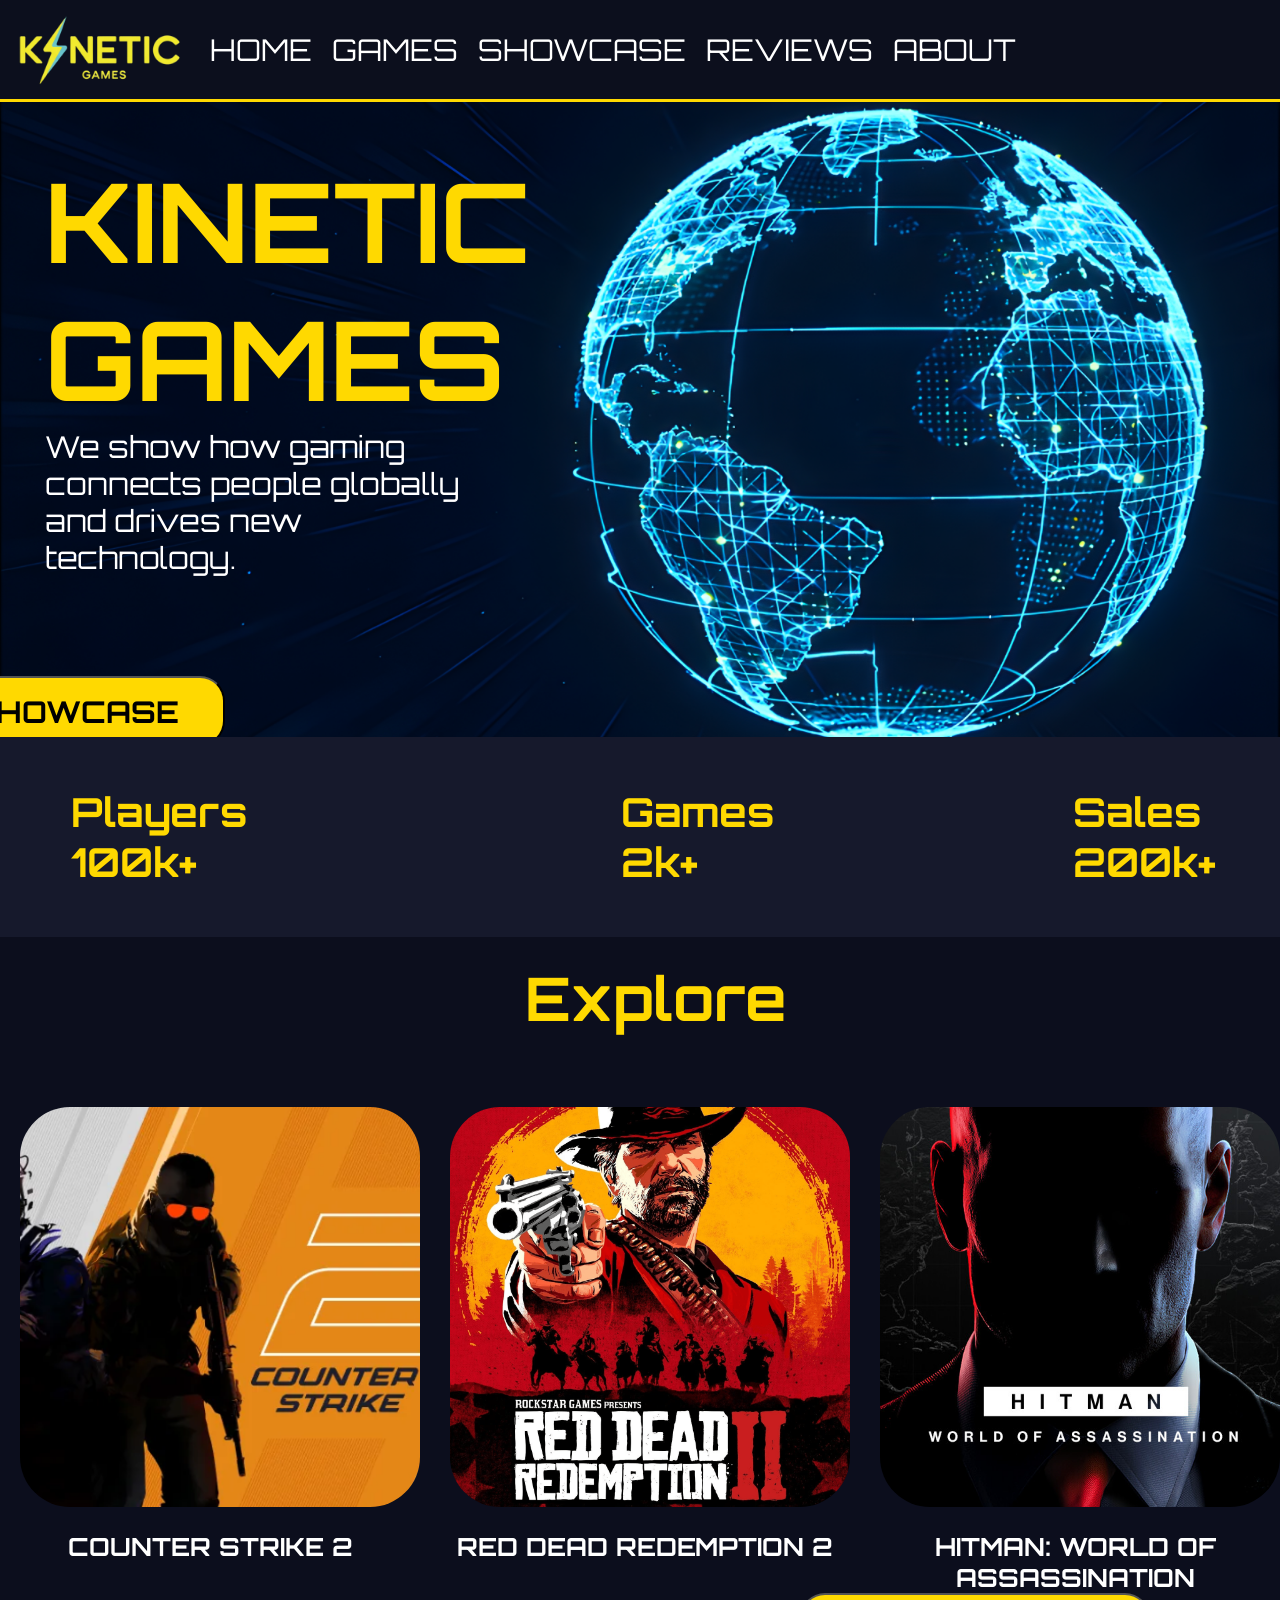
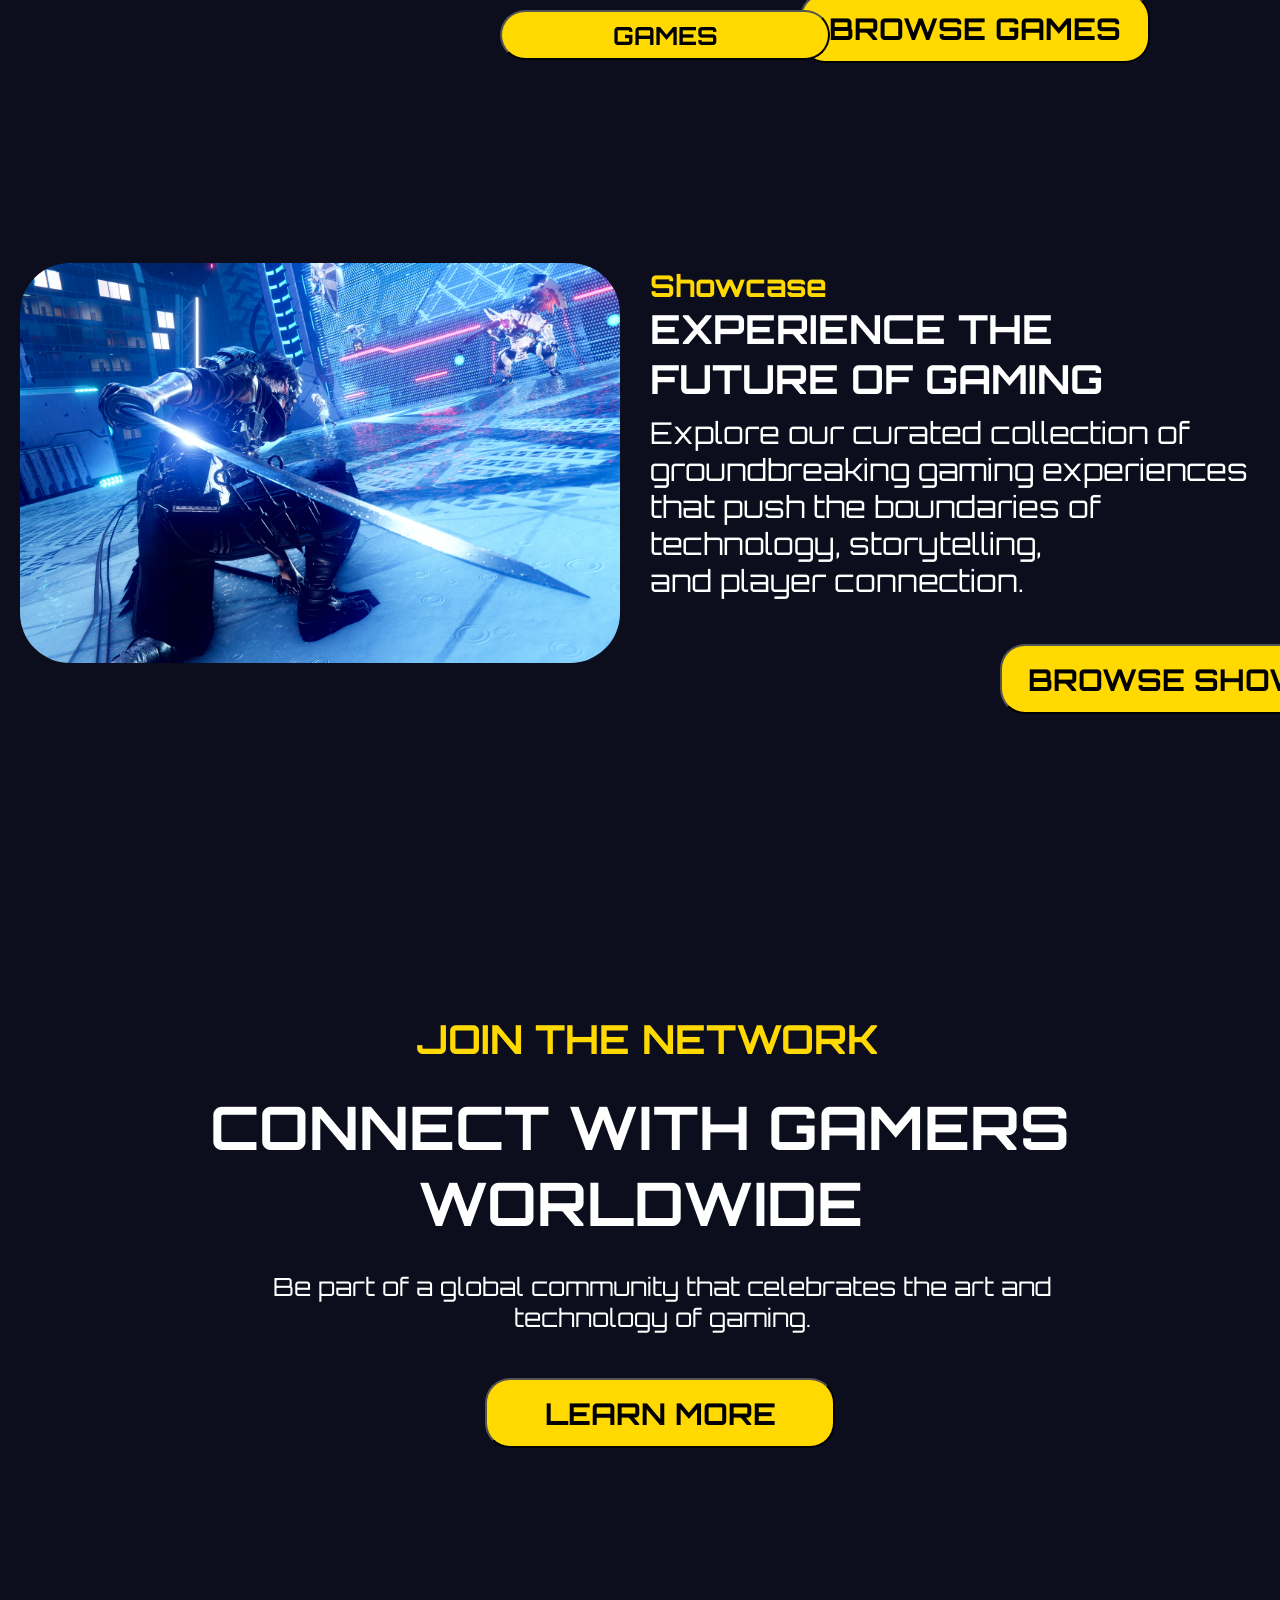
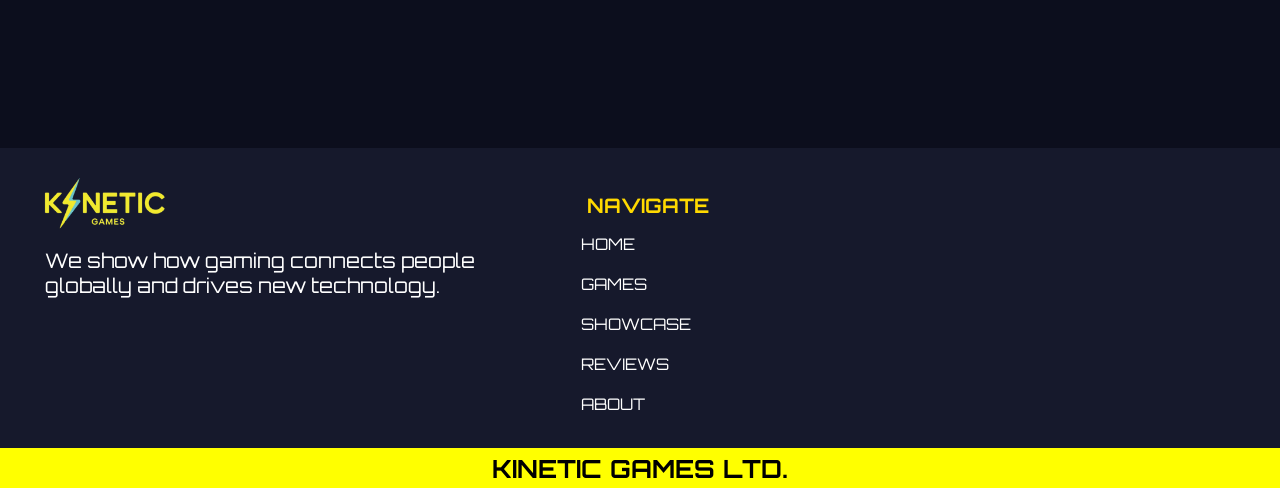
<file: Website Code and Media/index.html>
<!DOCTYPE html> <!-- Tells the browser this is an HTML5 file -->
<html>
    <head>
        <meta charset="UTF-8"> <!-- Sets encoding to UTF-8 -->
        <meta name="viewport" content="width=device-width, initial-scale=1.0">
        <title>KINETIC GAMES</title>
        <!-- Links to External fonts and css style sheets -->
        <link href="https://fonts.googleapis.com/css2?family=Orbitron:wght@400..900&display=swap" rel="stylesheet">
        <link href="https://fonts.googleapis.com/css2?family=Geist+Mono:wght@100..900&display=swap" rel="stylesheet">
        <link href="https://fonts.googleapis.com/css2?family=Geist+Mono:wght@100..900&family=Geist:wght@100..900&display=swap" rel="stylesheet">
        <link rel="stylesheet" href="style.css"> <!-- This links an external CSS stylesheet/file -->
    </head>
    <body>
        <!-- Navigation bar layout -->
        <header> 
            <nav> 
                <ul>
                    <li><a href="index.html">HOME</a></li>
                    <li><a href="games.html">GAMES</a></li>
                    <li><a href="showcase.html">SHOWCASE</a></li>
                    <li><a href="reviews.html">REVIEWS</a></li>
                    <li><a href="about.html">ABOUT</a></li>
                </ul>
            </nav>
        </header>



        <main> 
            <!-- .welcome section -->
            <section class="welcome">  
                <img class="Logo" src="K_GO.png" alt="Logo"> 
                <h1>KINETIC <br>
                    GAMES</h1> 
                <p>We show how gaming <br>
                   connects people globally<br>
                   and drives new<br>
                   technology.</p>
                   <!-- Welcome section buttons -->
                   <a href="games.html">
                    <button type="button" id="Home_games1">GAMES</button>
                   </a>
                   <a href="showcase.html"> 
                    <button type="button" id="Home_showcase1">SHOWCASE</button>
                   </a>
            </section>
            

            <!-- Divider1 -->
           <div class="divider1">
             <p id="players">Players <br>
                100k+ </p>
             <p id="Games">Games <br>
                2k+ </p>
            <p id="Sales">Sales <br>
                200k+ </p>
            </div>

           
            <!-- Explore section-->
           <section id="bar1">
            <h1>Explore</h1>

              </section>
             <!-- Game card layout-->
             <section class="games">
                <div class="game1">
                    <img src="Game1.1.png" alt="Game1">
                    <h2>COUNTER STRIKE 2</h2>
                </div>
                <div class="game2">
                    <img src="Game2.png" alt="Game2">
                    <h2>RED DEAD REDEMPTION 2</h2>
                </div>
                <div class="game3">
                    <img src="Game3.png" alt="Game3">
                    <h2>HITMAN: WORLD OF ASSASSINATION</h2>
                </div>
              </section>
              <section><a href="games.html">
                    <button type="button" id="Home_games2">BROWSE GAMES</button>
                   </a></section>
              
              <!-- Showcase card layout-->
              <section class="showcase">
                <div class="show1">
                    <img src="game1.2.png" alt="Game4" >
                    <h1>Showcase</h1>
                    <h2>EXPERIENCE THE <br>
                        FUTURE OF GAMING</h2>
                    <p>Explore our curated collection of groundbreaking gaming experiences <br>
                        that push the boundaries of technology, storytelling, <br>
                        and player connection.</p>
                </div>
              </section>
              <!-- Showcase card button-->
              <section><a href="showcase.html">
                    <button type="button" id="Showcasepage_2">BROWSE SHOWCASE</button>
                   </a></section>
                <!-- About page -->
               <section class="about_p">
                <h1>JOIN THE NETWORK</h1>
                    <h2>CONNECT WITH GAMERS <br>
                        WORLDWIDE</h2>
                    <p>Be part of a global community that celebrates the art and <br>
                        technology of gaming.</p>
               </section>
               <!-- About page button -->
                   <section><a href="about.html">

                    <button type="button" id="About_1">LEARN MORE</button>
                   </a></section>

                   
                 <!-- Divider 2 footer --> 
               <div class="divider2">
                <img class="Logo1" src="K_GO.png" alt="Logo">
                <p>We show how gaming connects people <br>
                    globally and drives new technology.</p> 
                    <h1 id="nav1">NAVIGATE</h1>
                    <!-- Divider 2 footer navigation buttons --> 
                    <nav>
                        <ul>
                            <li><a href="index.html">HOME</a></li>
                            <li><a href="games.html">GAMES</a></li>
                            <li><a href="showcase.html">SHOWCASE</a></li>
                            <li><a href="reviews.html">REVIEWS</a></li>
                            <li><a href="about.html">ABOUT</a></li>  
                        </ul>
                    </nav>
               </div>
                <!-- Divider 3 footer bar --> 
               <div class="divider3">
                <footer>KINETIC GAMES LTD.</footer>
               </div>
       </main>
    </body>
</html>
</file>
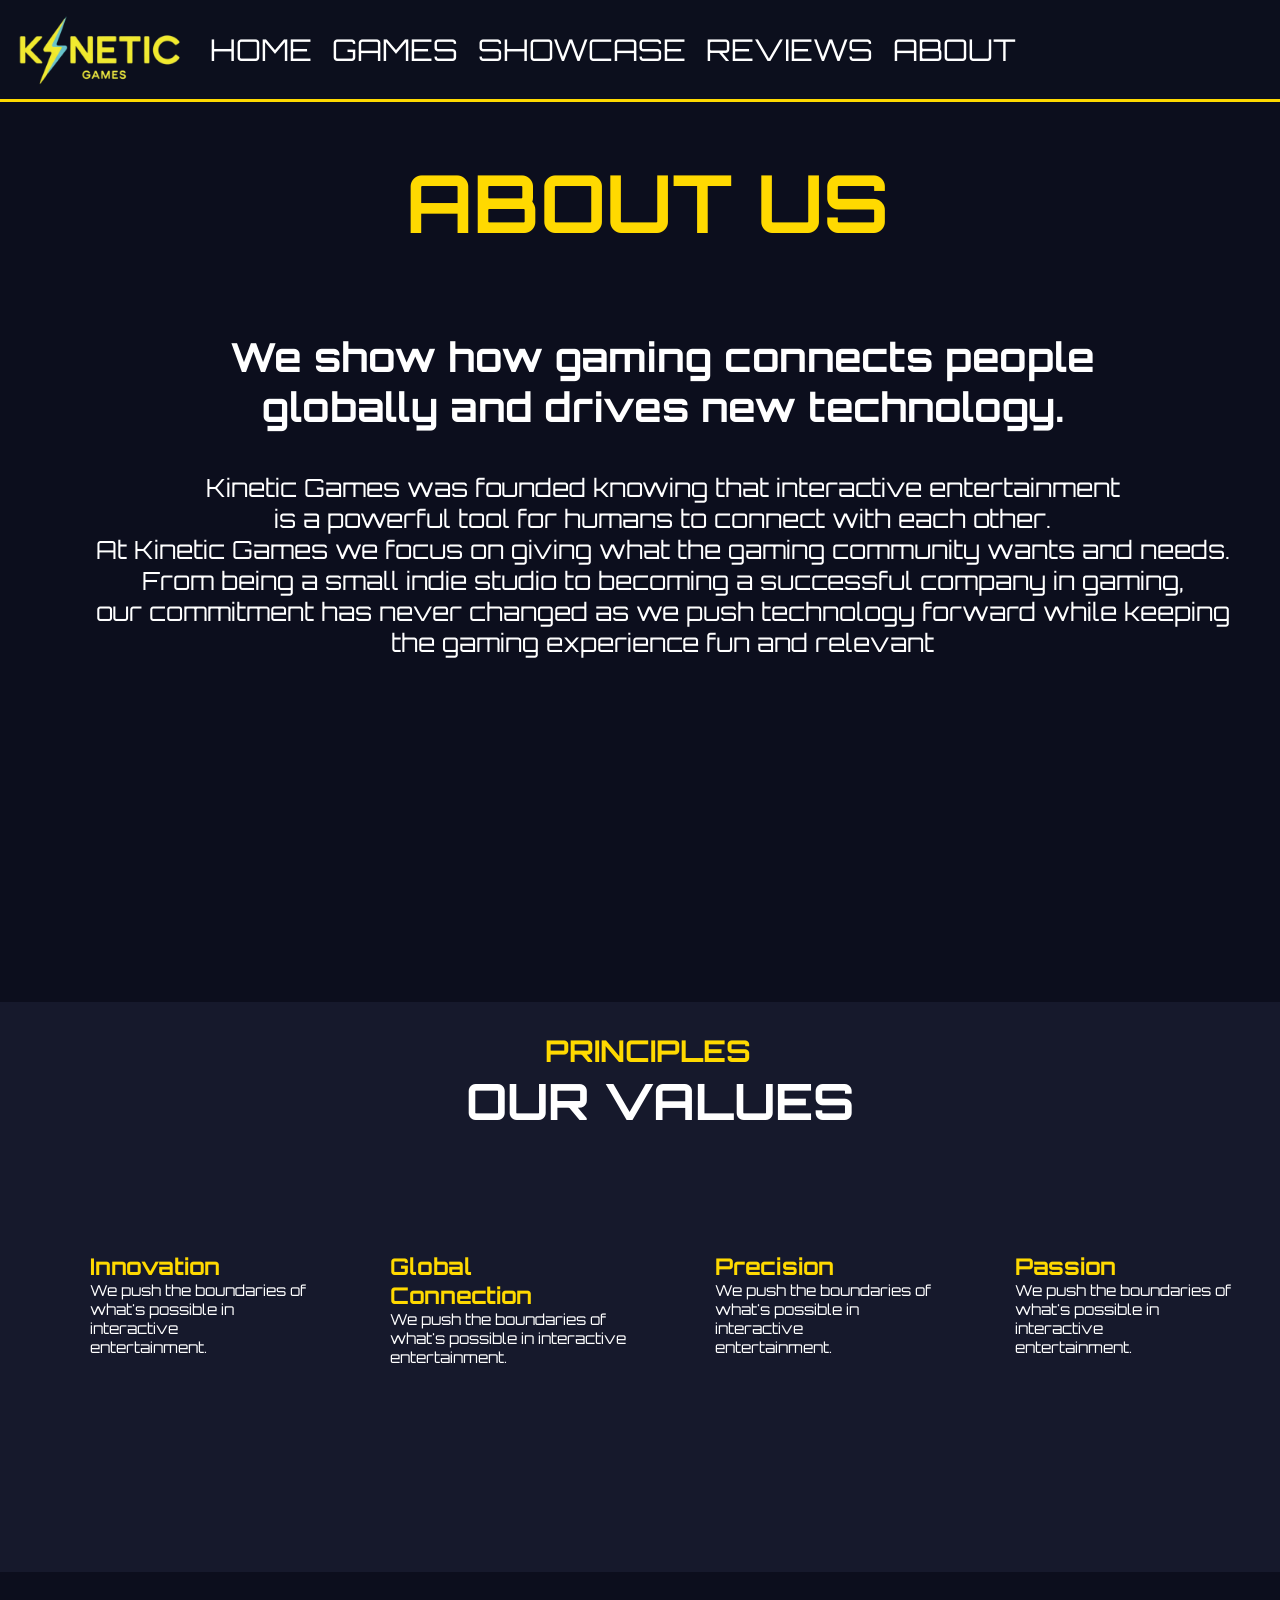
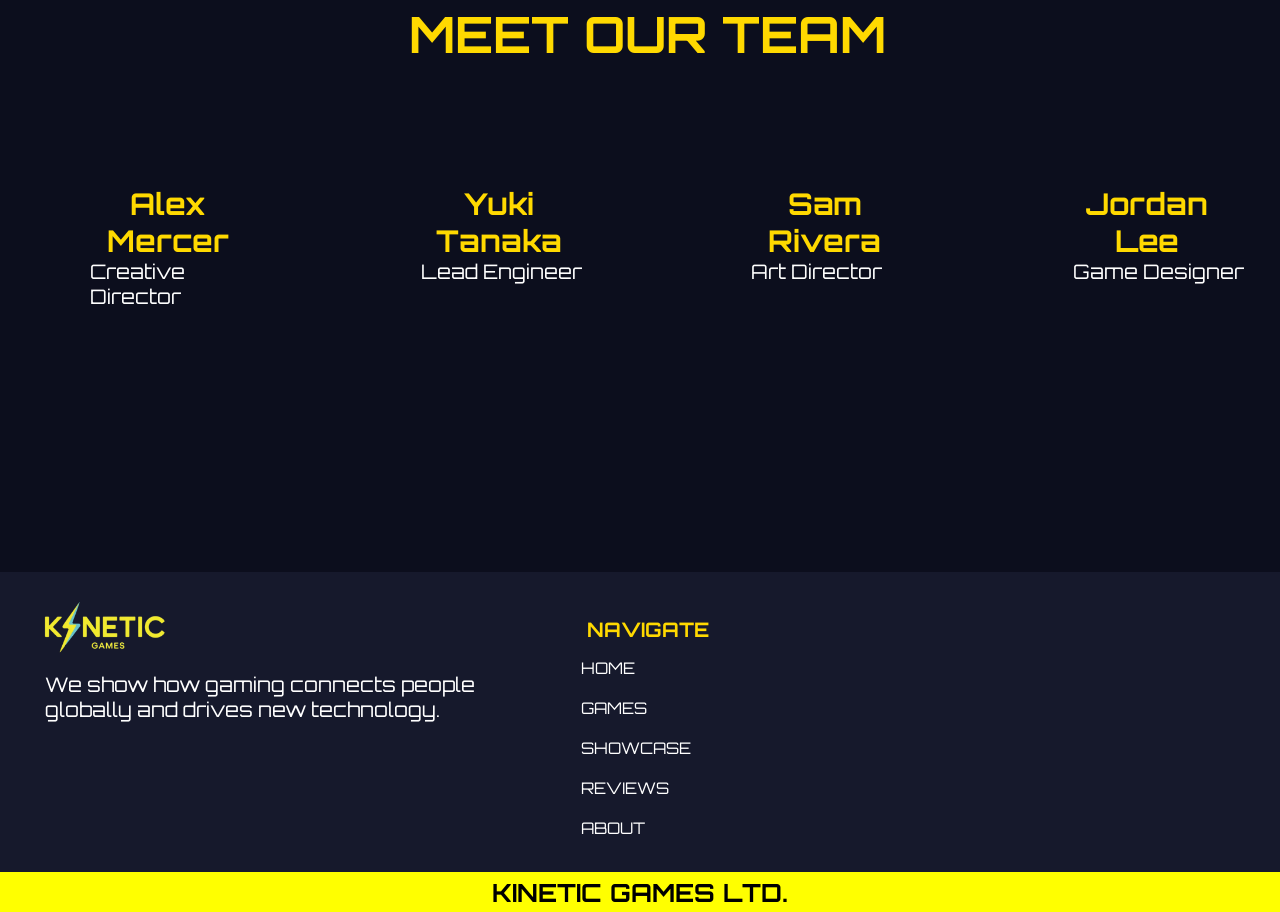
<file: Website Code and Media/about.html>
<!DOCTYPE html> <!-- Tells the browser this is an HTML5 file -->
<html>
    <head>
        <meta charset="UTF-8"> <!-- Sets encoding to UTF-8 -->
        <meta name="viewport" content="width=device-width, initial-scale=1.0">
        <title>KINETIC GAMES</title>
        
        <link href="https://fonts.googleapis.com/css2?family=Orbitron:wght@400..900&display=swap" rel="stylesheet">
        <link href="https://fonts.googleapis.com/css2?family=Geist+Mono:wght@100..900&display=swap" rel="stylesheet">
        <link href="https://fonts.googleapis.com/css2?family=Geist+Mono:wght@100..900&family=Geist:wght@100..900&display=swap" rel="stylesheet">
        <link rel="stylesheet" href="style.css"> <!-- This links an external CSS stylesheet/file -->
    </head>
    <body>
      <!-- Navigation bar layout -->
        <header> 
            <nav> 
                <ul>
                     <li><a href="index.html">HOME</a></li>
                     <li><a href="games.html">GAMES</a></li>
                     <li><a href="showcase.html">SHOWCASE</a></li>
                     <li><a href="reviews.html">REVIEWS</a></li>
                     <li><a href="about.html">ABOUT</a></li>
                </ul>
            </nav>
        </header>

        <main> <!-- Main about page section -->
            <section class="about">   
                <img class="Logo" src="K_GO.png" alt="Logo"> 
                <h1>ABOUT US</h1> 
                <h2>We show how gaming connects people <br>
                     globally and drives new technology.</h2>
                <p>Kinetic Games was founded knowing that interactive entertainment <br>
                    is a powerful tool for humans to connect with each other. <br>
                    At Kinetic Games we focus on giving what the gaming community wants and needs. <br>
                    From being a small indie studio to becoming a successful company in gaming, <br>
                    our commitment has never changed as we push technology forward while keeping <br>
                    the gaming experience fun and relevant</p>
            </section>
            <!-- About page Our values section -->
            
           <div class="divider1AB">
            <h1>PRINCIPLES</h1>
            <h2>OUR VALUES</h2>
            <div class="card_abtT">
                <div class="card1ABT">
              <h1>Innovation</h1>
              <p>We push the boundaries of <br>
                what's possible in interactive <br>
                entertainment.</p>
            </div>

            <!-- Values section -->
            <div class="card2ABT">
              <h1>Global Connection</h1>
              <p>We push the boundaries of <br>
                what's possible in interactive <br>
                entertainment.</p>
            </div>
            <div class="card3ABT">
              <h1>Precision</h1>
              <p>We push the boundaries of <br>
                what's possible in interactive <br>
                entertainment.</p>
            </div>
            <div class="card4ABT">
              <h1>Passion</h1>
              <p>We push the boundaries of <br>
                what's possible in interactive <br>
                entertainment.</p>
            </div>
            </div>

           </div>
           <!-- Team members section --> 
            <div class="divider2AB">
            <h1>MEET OUR TEAM</h1>
            <div class="card_abtTT">
                <div class="card5ABT">
              <h1>Alex Mercer</h1>
              <p>Creative Director</p>
            </div>
            <div class="card6ABT">
              <h1>Yuki Tanaka</h1>
              <p>Lead Engineer</p>
            </div>
            <div class="card7ABT">
              <h1>Sam Rivera</h1>
              <p>Art Director</p>
            </div>
            <div class="card8ABT">
              <h1>Jordan Lee</h1>
              <p>Game Designer</p>
            </div>
            </div>

           </div>


               <!-- Divider 2 footer --> 
               <div class="divider2">
                <img class="Logo1" src="K_GO.png" alt="Logo">
                <p>We show how gaming connects people <br>
                    globally and drives new technology.</p> 
                    <h1 id="nav5">NAVIGATE</h1>
                    <!-- Divider 2 footer navigation buttons --> 
                    <nav>
                        <ul>
                            <li><a href="index.html">HOME</a></li>
                            <li><a href="games.html">GAMES</a></li>
                            <li><a href="showcase.html">SHOWCASE</a></li>
                            <li><a href="reviews.html">REVIEWS</a></li>
                            <li><a href="about.html">ABOUT</a></li>
                        </ul>
                    </nav>
               </div>
                <!-- Divider 3 footer bar --> 
               <div class="divider3">
                <footer>KINETIC GAMES LTD.</footer>
               </div>
       </main>
    </body>
</html>
</file>
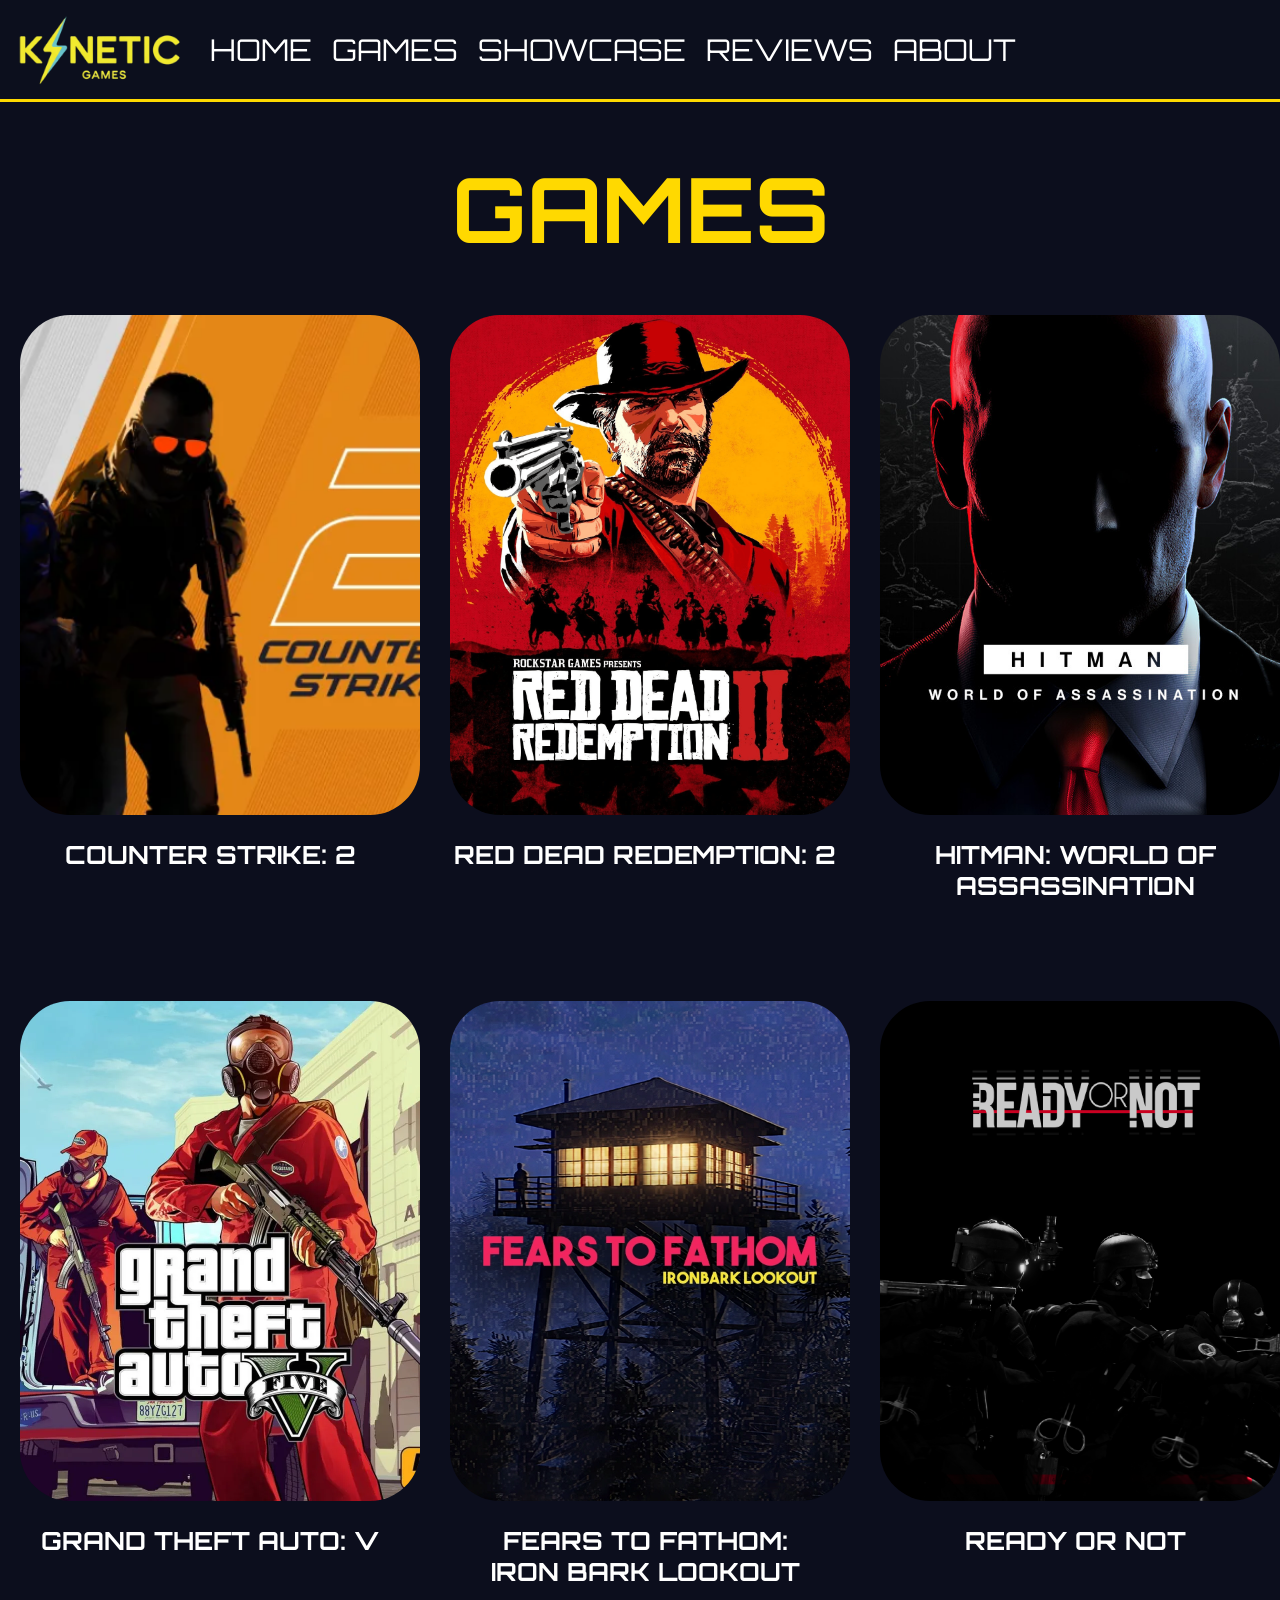
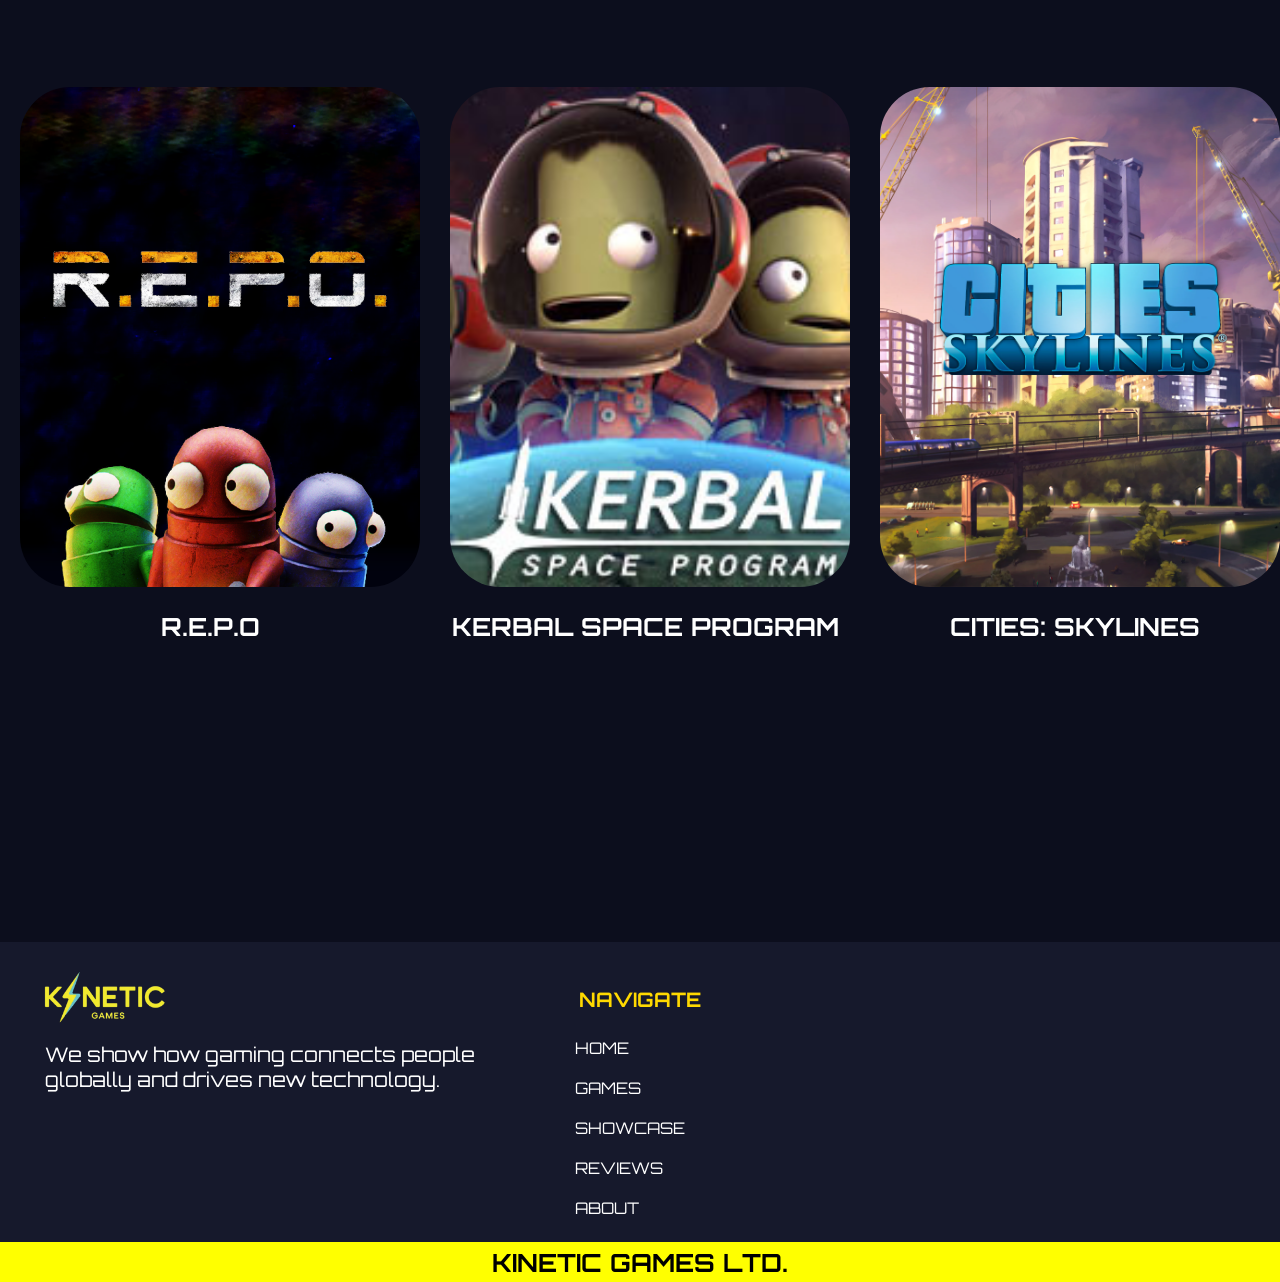
<file: Website Code and Media/games.html>
<!DOCTYPE html> <!-- Tells the browser this is an HTML5 file -->
<html>
    <head>
        <meta charset="UTF-8"> <!-- Sets encoding to UTF-8 -->
        <meta name="viewport" content="width=device-width, initial-scale=1.0">
        <title>KINETIC GAMES</title>
        <!-- Links to External fonts and css style sheets -->
        <link href="https://fonts.googleapis.com/css2?family=Orbitron:wght@400..900&display=swap" rel="stylesheet">
        <link href="https://fonts.googleapis.com/css2?family=Geist+Mono:wght@100..900&display=swap" rel="stylesheet">
        <link href="https://fonts.googleapis.com/css2?family=Geist+Mono:wght@100..900&family=Geist:wght@100..900&display=swap" rel="stylesheet">
        <link rel="stylesheet" href="style.css"> <!-- This links an external CSS stylesheet/file -->
    </head>
    <body>
        <!-- Navigation bar layout -->
        <header> 
            <nav> 
                <ul>
                    <li><a href="index.html">HOME</a></li>
                    <li><a href="games.html">GAMES</a></li>
                    <li><a href="showcase.html">SHOWCASE</a></li>
                    <li><a href="reviews.html">REVIEWS</a></li>
                    <li><a href="about.html">ABOUT</a></li>
                </ul>
            </nav>
        </header>
        
       <img class="Logo" src="K_GO.png" alt="Logo"></section>
            <!-- Games section -->
           <section id="bar1games">
            <h1>GAMES</h1>

              </section>
            <!-- 1st game card section -->
             <section class="games_page1">
                <div class="gamepage1">
                    <img src="Game1.1.png" alt="Game1">
                    <h2>COUNTER STRIKE: 2</h2>
                </div>
                <div class="gamepage2">
                    <img src="Game2.png" alt="Game2">
                    <h2>RED DEAD REDEMPTION: 2</h2>
                </div>
                <div class="gamepage3">
                    <img src="Game3.png" alt="Game3">
                    <h2>HITMAN: WORLD OF ASSASSINATION</h2>
                </div>
              </section>
              <!-- 2nd game card section -->
              <section class="games_page2">
                <div class="gamepage1">
                    <img src="GTA..5.png" alt="Game4">
                    <h2>GRAND THEFT AUTO: V</h2>
                </div>
                <div class="gamepage2">
                    <img src="FTF.png" alt="Game5">
                    <h2>FEARS TO FATHOM: <br>
                        IRON BARK LOOKOUT</h2>
                </div>
                <div class="gamepage3">
                    <img src="RON.png" alt="Game6">
                    <h2>READY OR NOT</h2>
                </div>
              </section>
               <!-- 3d game card section -->
              <section class="games_page3">
                <div class="gamepage1">
                    <img src="REPO.png" alt="Game7">
                    <h2>R.E.P.O</h2>
                </div>
                <div class="gamepage2">
                    <img src="KERBAL.png" alt="Game8">
                    <h2>KERBAL SPACE PROGRAM</h2>
                </div>
                <div class="gamepage3">
                    <img src="CITIESSKYLINES.png" alt="Game9">
                    <h2>CITIES: SKYLINES</h2>
                </div>
              </section>
              
              

              

               
              <!-- Divider 2 footer --> 
               <div class="divider2G">
                <img class="Logo1" src="K_GO.png" alt="Logo">
                <p>We show how gaming connects people <br>
                    globally and drives new technology.</p> 
                    <h1 id="nav2">NAVIGATE</h1>
                    <!-- Divider 2 footer navigation buttons --> 
                    <nav>
                        <ul>
                            <li><a href="index.html">HOME</a></li>
                            <li><a href="games.html">GAMES</a></li>
                            <li><a href="showcase.html">SHOWCASE</a></li>
                            <li><a href="reviews.html">REVIEWS</a></li>
                            <li><a href="about.html">ABOUT</a></li> 
                        </ul>
                    </nav>
               </div>
                <!-- Divider 3 footer bar --> 
               <div class="divider3">
                <footer>KINETIC GAMES LTD.</footer>
               </div>
       </main>
    </body>
</html>
</file>
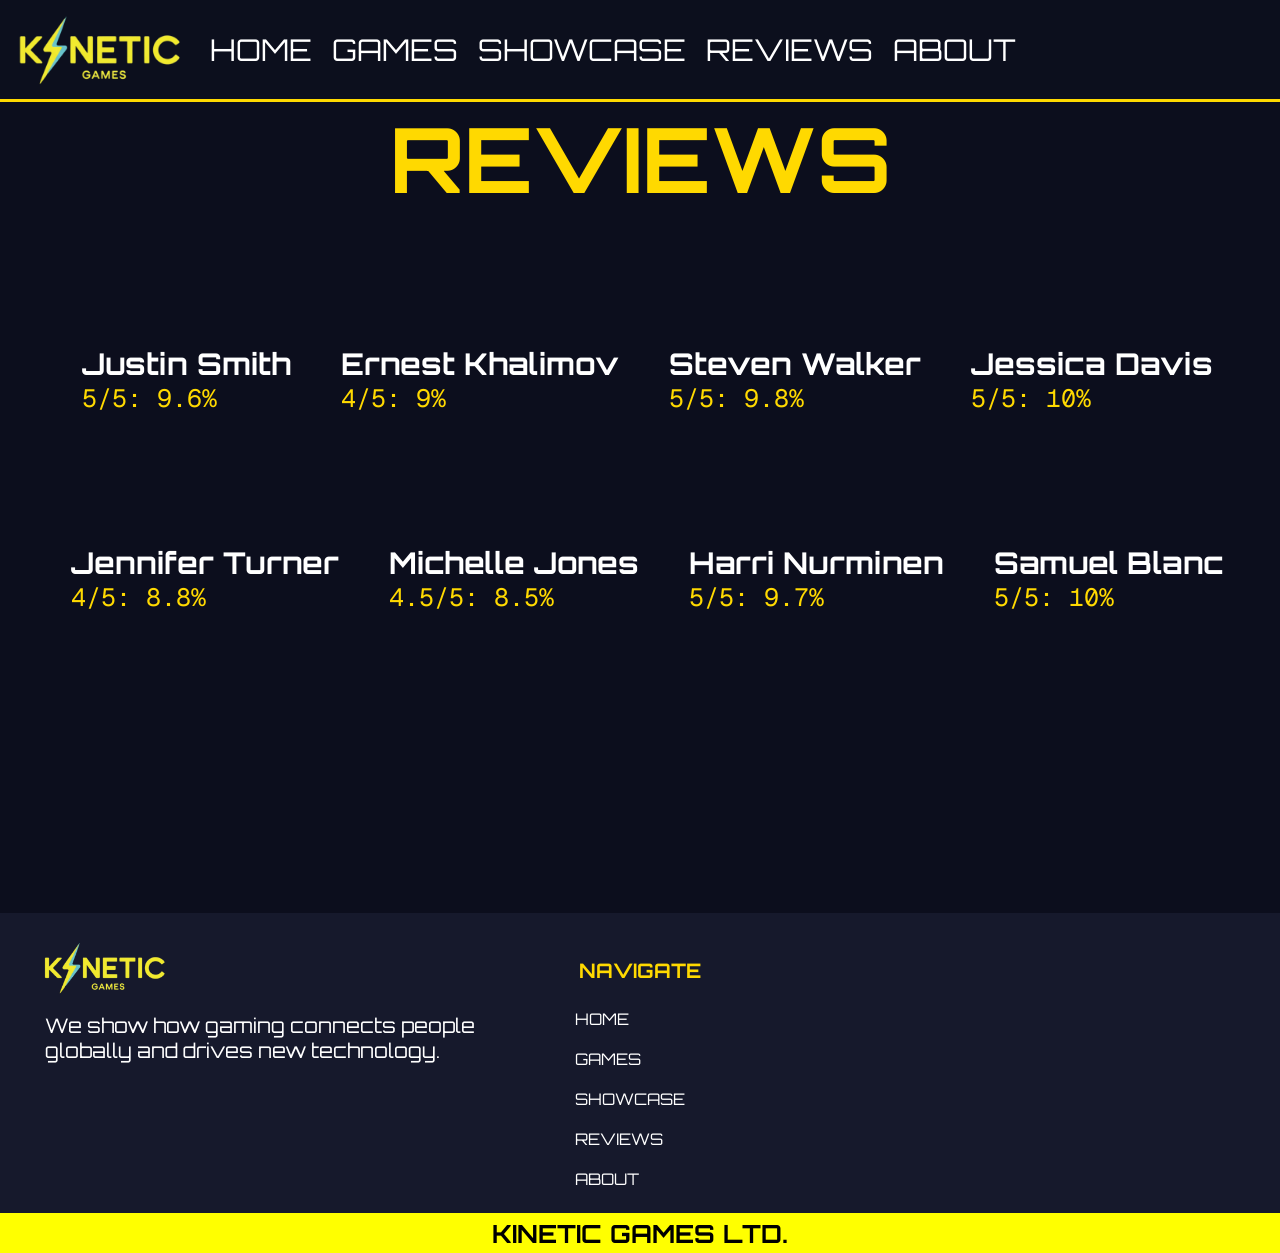
<file: Website Code and Media/reviews.html>
<!DOCTYPE html> <!-- Tells the browser this is an HTML5 file -->
<html>
    <head>
        <meta charset="UTF-8"> <!-- Sets encoding to UTF-8 -->
        <meta name="viewport" content="width=device-width, initial-scale=1.0">
        <title>KINETIC GAMES</title>
        
        <link href="https://fonts.googleapis.com/css2?family=Orbitron:wght@400..900&display=swap" rel="stylesheet">
        <link href="https://fonts.googleapis.com/css2?family=Geist+Mono:wght@100..900&display=swap" rel="stylesheet">
        <link href="https://fonts.googleapis.com/css2?family=Geist+Mono:wght@100..900&family=Geist:wght@100..900&display=swap" rel="stylesheet">
        <link rel="stylesheet" href="style.css"> <!-- This links an external CSS stylesheet/file -->
    </head>
    <body>
      <!-- Navigation bar layout -->
        <header> 
            <nav> 
                <ul>
                    <li><a href="index.html">HOME</a></li>
                    <li><a href="games.html">GAMES</a></li>
                    <li><a href="showcase.html">SHOWCASE</a></li>
                    <li><a href="reviews.html">REVIEWS</a></li>
                    <li><a href="about.html">ABOUT</a></li>
                </ul>
            </nav>
        </header>
        
       <img class="Logo" src="K_GO.png" alt="Logo"></section>
            <!-- 1st set of review cards -->
       <section>
           <div class=" review1">
            <h1>REVIEWS</h1>
            <div class="card_rev1">
                <div class="cardrev">
              <h1>Justin Smith</h1>
              <p>5/5: 9.6%</p>
            </div>
            <div class="card_rev2">
              <h1>Ernest Khalimov</h1>
              <p>4/5: 9%</p>
            </div>
            <div class="card_rev3">
              <h1>Steven Walker</h1>
              <p>5/5: 9.8%</p>
            </div>
            <div class="card_rev4">
              <h1>Jessica Davis</h1>
              <p>5/5: 10%</p>
            </div>
            </section>

            <!-- 2nd set of review cards -->
           
            <section>
           <div class=" review2">
            <div class="card_rev5">
                <div class="cardrev">
              <h1>Jennifer Turner</h1>
              <p>4/5: 8.8%</p>   
            </div>
            <div class="card_rev6">
              <h1>Michelle Jones</h1>
              <p>4.5/5: 8.5%</p>
            </div>
            <div class="card_rev7">
              <h1>Harri Nurminen</h1>
              <p>5/5: 9.7%</p>
            </div>
            <div class="card_rev8">
              <h1>Samuel Blanc</h1>
              <p>5/5: 10%</p>
            </div>
            </section>

              

              

               
               <!-- Divider 2 footer --> 
               <div class="divider2G">
                <img class="Logo1" src="K_GO.png" alt="Logo">
                <p>We show how gaming connects people <br>
                    globally and drives new technology.</p> 
                    <h1 id="nav4">NAVIGATE</h1>
                    <!-- Divider 2 footer navigation buttons --> 
                    <nav>
                        <ul>
                            <li><a href="index.html">HOME</a></li>
                            <li><a href="games.html">GAMES</a></li>
                            <li><a href="showcase.html">SHOWCASE</a></li>
                            <li><a href="reviews.html">REVIEWS</a></li>
                            <li><a href="about.html">ABOUT</a></li>
                        </ul>
                    </nav>
               </div>
                <!-- Divider 3 footer bar --> 
               <div class="divider3">
                <footer>KINETIC GAMES LTD.</footer>
               </div>
       </main>
    </body>
</html>
</file>
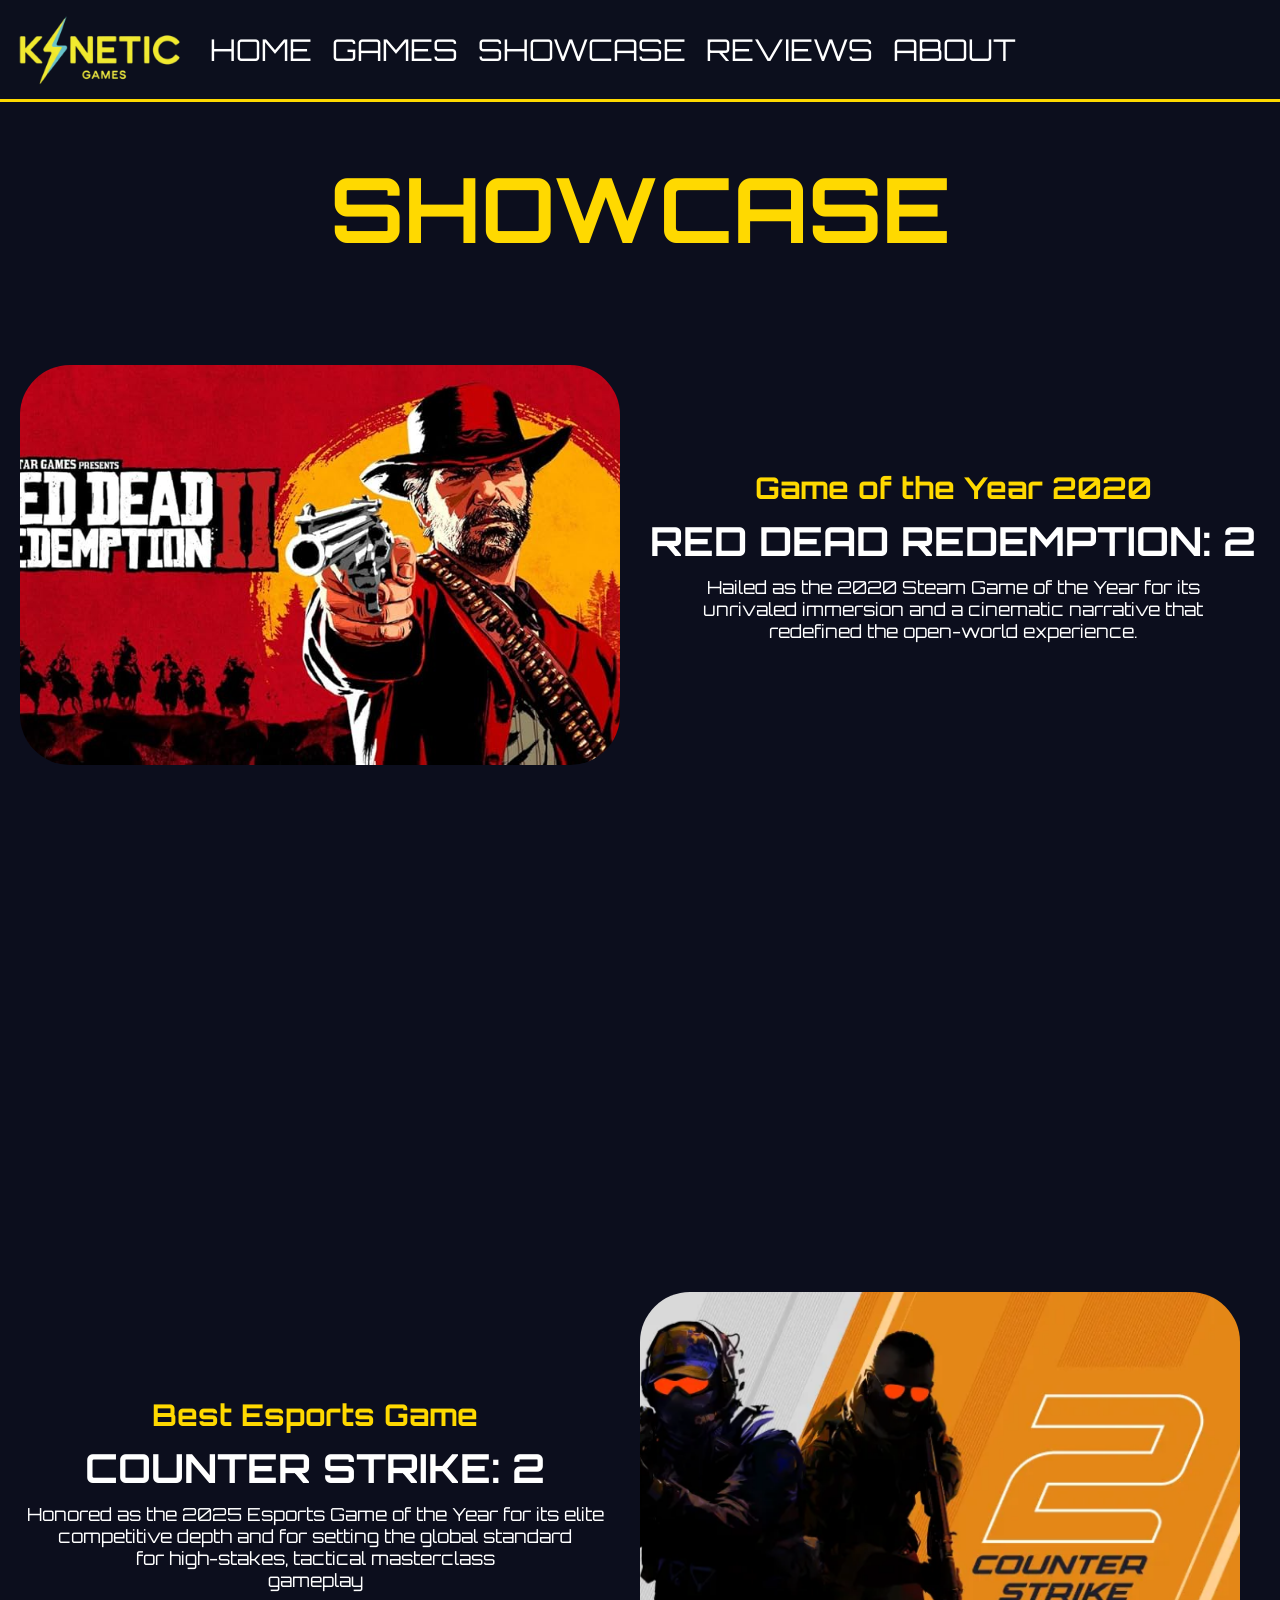
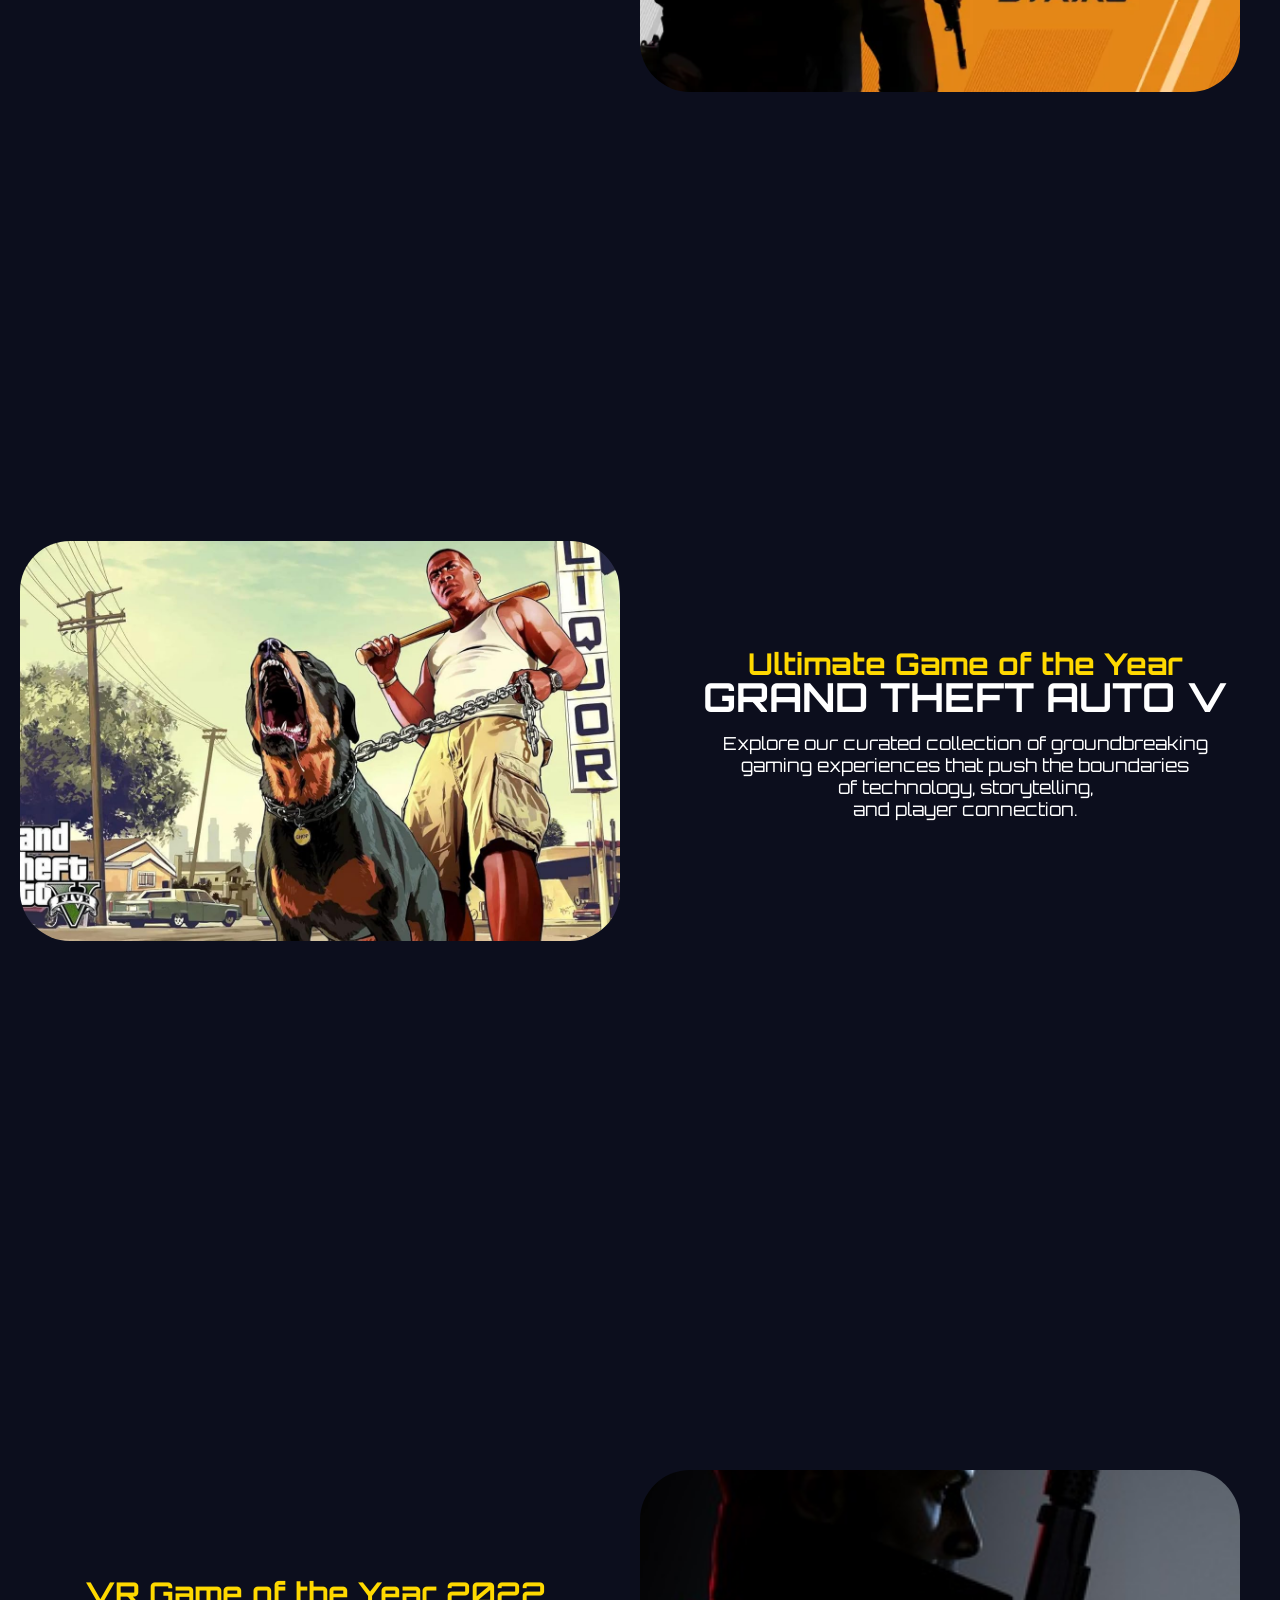
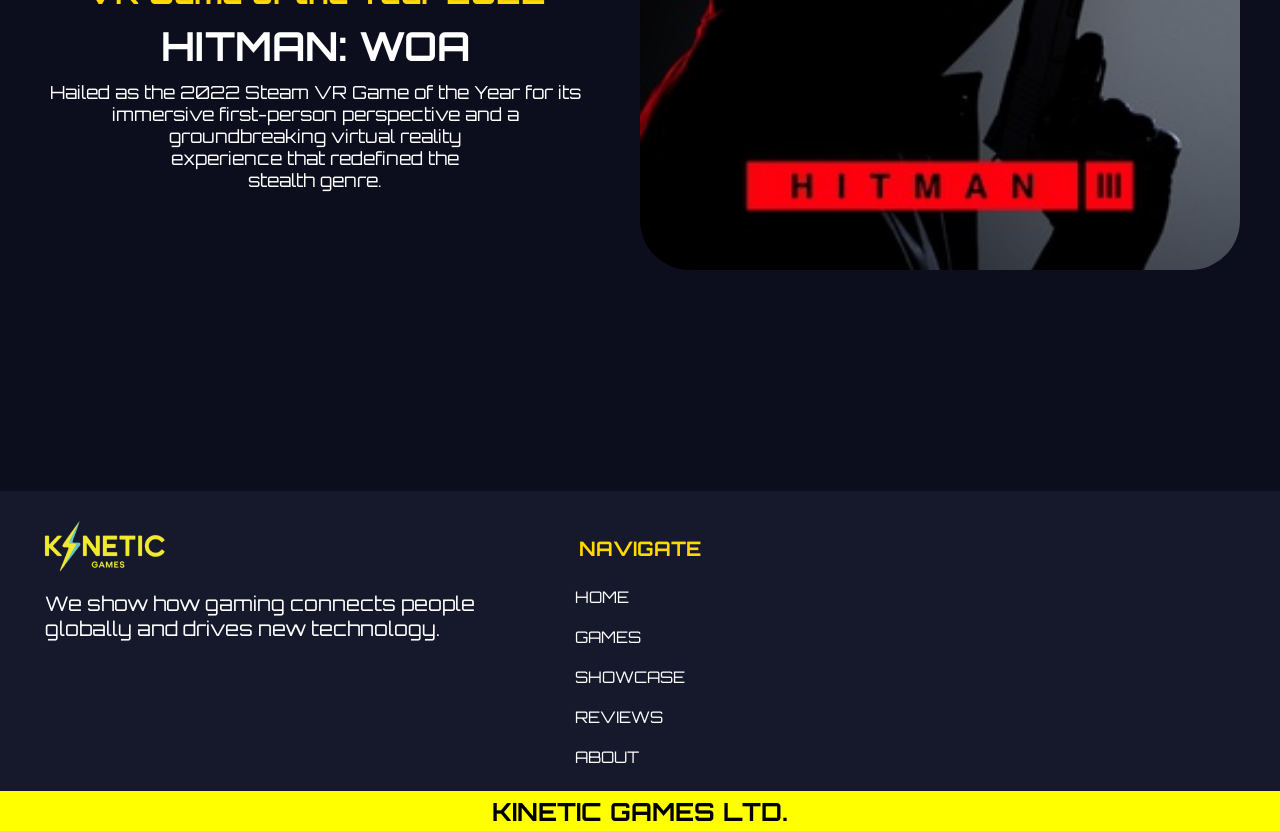
<file: Website Code and Media/showcase.html>
<!DOCTYPE html> <!-- Tells the browser this is an HTML5 file -->
<html>
    <head>
        <meta charset="UTF-8"> <!-- Sets encoding to UTF-8 -->
        <meta name="viewport" content="width=device-width, initial-scale=1.0">
        <title>KINETIC GAMES</title>
        
        <link href="https://fonts.googleapis.com/css2?family=Orbitron:wght@400..900&display=swap" rel="stylesheet">
        <link href="https://fonts.googleapis.com/css2?family=Geist+Mono:wght@100..900&display=swap" rel="stylesheet">
        <link href="https://fonts.googleapis.com/css2?family=Geist+Mono:wght@100..900&family=Geist:wght@100..900&display=swap" rel="stylesheet">
        <link rel="stylesheet" href="style.css"> <!-- This links an external CSS stylesheet/file -->
    </head>
    <body>
        <!-- Navigation bar layout -->
        <header> 
            <nav> 
                <ul>
                    <li><a href="index.html">HOME</a></li>
                    <li><a href="games.html">GAMES</a></li>
                    <li><a href="showcase.html">SHOWCASE</a></li>
                    <li><a href="reviews.html">REVIEWS</a></li>
                    <li><a href="about.html">ABOUT</a></li>
                </ul>
            </nav>
        </header>
        
       <img class="Logo" src="K_GO.png" alt="Logo"></section>
            
           <section id="bar1show">
            <h1>SHOWCASE</h1>

              </section>
             <!-- 1st Showcase game card -->
             <section class="showcasegame_1">
                <div class="show_1">
                    <img src="RDR2-1.png" alt="Game1">
                    <h1>Game of the Year 2020</h1>
                    <h2>RED DEAD REDEMPTION: 2</h2>
                    <p>Hailed as the 2020 Steam Game of the Year for its <br>
                        unrivaled immersion and a cinematic narrative that <br>
                        redefined the open-world experience.<br>
                        </p>



                    
                </div>
                </div>
              </section>
             <!-- 2nd Showcase game card -->
              <section class="showcasegame_2">
                <div class="show_2">
                    <img src="Game1.1.png" alt="Game2">
                    <h1>Best Esports Game</h1>
                    <h2>COUNTER STRIKE: 2</h2>
                    <p>Honored as the 2025 Esports Game of the Year for its elite <br>
                        competitive depth and for setting the global standard <br>
                        for high-stakes, tactical masterclass <br>
                        gameplay</p>
                </div>

              </section>
              <!-- 3rc Showcase game card -->
              <section class="showcasegame_3">
                <div class="show_3">
                    <img src="GTA5-1.jpg" alt="Game3">
                    <h1>Ultimate Game of the Year</h1>
                    <h2>GRAND THEFT AUTO V</h2>
                    <p>Explore our curated collection of groundbreaking <br>
                        gaming experiences that push the boundaries <br>
                        of technology, storytelling, <br>
                        and player connection.</p>
                </div>
              </section>
              <!-- 4th Showcase game card -->
              <section class="showcasegame_4">
                <div class="show_4">
                    <img src="HIT1.jpg" alt="Game4">
                    <h1>VR Game of the Year 2022</h1>
                    <h2>HITMAN: WOA</h2>
                    <p>Hailed as the 2022 Steam VR Game of the Year for its <br>
                        immersive first-person perspective and a <br>
                        groundbreaking virtual reality <br>
                        experience that redefined the <br>
                        stealth genre.</p>
                </div>
              </section>

               <!-- Divider 2 footer --> 
               <div class="divider2G">
                <img class="Logo1" src="K_GO.png" alt="Logo">
                <p>We show how gaming connects people <br>
                    globally and drives new technology.</p> 
                    <h1 id="nav3">NAVIGATE</h1>
                    <!-- Divider 2 footer navigation buttons --> 
                    <nav>
                        <ul>
                            <li><a href="index.html">HOME</a></li>
                            <li><a href="games.html">GAMES</a></li>
                            <li><a href="showcase.html">SHOWCASE</a></li>
                            <li><a href="reviews.html">REVIEWS</a></li>
                            <li><a href="about.html">ABOUT</a></li>
                        </ul>
                    </nav>
               </div>
                <!-- Divider 3 footer bar --> 
               <div class="divider3">
                <footer>KINETIC GAMES LTD.</footer>
               </div>
       </main>
    </body>
</html>
</file>
<file: Website Code and Media/style.css>
/*Homepage CSS*/


    * {
        margin: 0;
        padding: 0;
        box-sizing: border-box;
    }
/*Dark light blue for the body color/whole site*/
body {
        background-color: #0c0e1d;
    }



/*Welcome section — background image takes whole section*/
.welcome {
        min-height: 1080px;
        background-image: url("Earth4.png");
        overflow-x: hidden;
        background-size: 100% auto;
        background-repeat: no-repeat; 
        background-position: center -65px; 
    }


/*Main heading*/
    main h1 {
        font-size: 130px; 
        margin-left: 45px;
        margin-right: 30px;
        margin-top: 50px;
        text-align: left;
        font-family: 'Orbitron'; 
        color: #FFD900;
    }

/*P tag under the main heading*/
    main p{
        font-size: 40px; 
        font-family: 'Orbitron';
        text-align: left; 
        color: white;
        margin-left: 45px;   
    }

    

/*Nav bar links no underline*/
    header ul li a {
        font-size: 30px; 
        font-family: 'Orbitron';
        color: white;
        text-decoration: none;
        padding: 10px;
        
    }

/*Yellow highlight when you hover your mouse over it*/
    header ul li a:hover {
    color: yellow; 
    font-weight: bold; 
    }
    
/*Nav bar — flex makes it horizontal*/
nav ul {
        list-style-type: none; 
        display: flex; 
        padding: 31px;
        padding-left: 200px;
        border-bottom: 3px solid #FFD900;  
        background-color: #0c0f1d;
        
    }

/*"EXPLORE" text in the first divider bar*/
    #bar1 h1 {
        font-size: 90px;
        text-align: center; 
        position: relative;
        top: -150px; 
    }

/*Yellow highlight instead of the default*/
    ::selection {
    background-color: #FFD900; 
    color: #16163C;
    }
    
/* Yellow Games button on the homepage*/
    #Home_games1 {
        width: 260px; 
        margin: 100px; 
        margin-left: 50px;
        font-family: 'Orbitron';
        font-size: 30px;
        height: 70px; 
        font-weight: bold;
        border-radius: 25px; 
        background-color: #FFD900; 
    }

/*Yellow Showcase button beside the games button*/
    #Home_showcase1 {
        margin: 100px;
        margin-left: -75px;
        width: 300px; 
        height: 70px; 
        font-family: 'Orbitron';
        font-weight: bold;
        font-size: 30px;
        border-radius: 25px;
        background-color: #FFD900; 
    }
    
/*Divider bar to separate .welcome from the content below*/
.divider1 {
    border: none; 
    height: 200px; 
    background: #16192c; 
    margin: 0;
    position: relative;
    top: -120px;
}

/*Statistics for the player count inside the divider bar*/
.divider1 #players  {
    left: 2%; 
    top: 50px;
    font-size: 40px; 
    font-family: 'Orbitron'; 
    position: absolute; 
    font-weight: bold;
    color: #FFD900;
}
/*Statistic for the games count inside the divider bar*/
.divider1 #Games {
    left: 45%; 
    top: 50px;
    font-size: 40px;
    font-family: 'Orbitron';
    position: absolute; 
    font-weight: bold;
    color: #FFD900;
}
/*Statistics for the sales count inside the divider bar*/
.divider1 #Sales {
    right: 5%; 
    top: 50px;
    font-size: 40px;
    font-family: 'Orbitron';
    position: absolute; 
    font-weight: bold;
    color: #FFD900;
}
/*Kinetic Games logo*/
.Logo {
    width: 200px; 
    height: auto;
    top: -50px;
    position: absolute; /*position is set to absolute so its beside the navigation bar*/
}


/*flex display sets the images to sit side by side*/
.games {
    display: flex; 
    gap: 20px; 
}

/*Game card 1 image*/
.game1 img {
    width: 600px; 
    height: 600px;
    margin-left: 20px;
    margin-top: -100px;
    border-radius: 50px;
    object-fit: cover; 
    border-style: none; 
}
/*Game card 2 image*/
.game2 img {
    width: 600px;
    height: 600px;
    margin-left: 10px;
    margin-top: -100px;
    border-radius: 50px;
    object-fit: cover; 
    border-style: none; 
}
/*Game card 3 image*/
.game3 img {
    width: 600px;
    height: 600px;
    margin-left: 10px;
    margin-top: -100px;
    border-radius: 50px;
    object-fit: cover; 
    border-style: none; 
}
/*Game card 1 title*/
.game1 h2{
    color: white;
    font-family: 'Orbitron'; 
    text-align: center; 
    font-size: 35px; 
    margin-top: 20px;
}
/*Game card 2 title*/
.game2 h2{
    color: white;
    font-family: 'Orbitron'; 
    text-align: center; 
    font-size: 35px;
    margin-top: 20px;
}

/*Game card 3 title*/
.game3 h2{
    color: white; 
    font-family: 'Orbitron'; 
    text-align: center; 
    font-size: 35px;
    margin-top: 20px;

}

/*Second games button below the images*/
#Home_games2{
        width: 350px;
        margin: 0px;
        font-family: 'Orbitron';
        font-size: 30px;
        height: 70px;
        font-weight: bold;
        border-radius: 25px;
        background-color: #FFD900;
        white-space: nowrap; /*stops the button text from making two lines*/
        margin-left: 800px;
        top: 40px;
}

/*Showcase image on the homepage*/
.show1 img{ 
    width: 900px;
    height: 500px; 
    margin-left: 20px;
    margin-top: -20px;
    border-radius: 50px;
    object-fit: cover; 
    border-width: 0px;
    border-style: solid;
    position: relative; 
    top: 150px;
}

/*Showcase heading - Made more to the right*/
.show1 h1{
    font-size: 40px;  
    color: #FFD900; 
    font-family: 'Orbitron';
    margin-left: 1000px; 
    margin-top: -350px; 
}

/*Showcase text paragraph*/
.show1 p{
   font-size: 30px; 
    color: white;
    font-family: 'Orbitron';
    margin-left: 1000px; 
    margin-top: 10px; 
}

/*Showcase sub heading*/
.show1 h2{
    font-size: 70px;  
    color: white;
    font-family: 'Orbitron';
    margin-left: 1000px; 
    margin-top: 0px; 
}

/*Second showcase button beside the image card and below the text*/
#Showcasepage_2{
        width: 430px; 
        font-family: 'Orbitron';
        font-size: 30px;
        height: 70px;  
        font-weight: bold; 
        border-radius: 25px;
        background-color: #FFD900;
        white-space: nowrap; 
        margin-left: 1000px; 
        margin-top: 45px; 
    
}

/*About section main heading*/
.about_p h1{
    font-size: 50px; 
    color: #FFD900;
    font-family: 'Orbitron';
    text-align: center; 
    margin-top: 300px; 
}
 
/*About section sub heading*/
.about_p h2{
  font-size: 80px; 
    color: white;
    font-family: 'Orbitron';
    text-align: center; 
    margin-top: 25px;
}
/*About section paragraph*/
.about_p p{
  font-size: 30px; 
    color: white;
    font-family: 'Orbitron';
    text-align: center; 
    margin-top: 30px; 
}

/*About button on the homepage*/
#About_1{
        width: 350px; 
        font-family: 'Orbitron';
        font-size: 30px;
        height: 70px; 
        font-weight: bold;
        border-radius: 25px;
        background-color: #FFD900;
        white-space: nowrap; /*keeps button text on one line*/
        margin-left: 800px;
        margin-top: 45px;
    
}

/*Divider between About section and footer - Used in homepage and aboutpage*/
.divider2 {
    border: none;
    height: 300px;
    background: #16192c;
    margin: 0;
    position: relative;
    top: 300px;
    
}
/*Same divider but used in gamespage, showcasepage, and reviewspage*/
.divider2G {
    border: none;
    height: 300px;
    background: #16192c;
    margin: 0;
    position: relative;
    top: 300px;
    
}





/*Divider 2 paragraph text*/
.divider2 p{
    font-size: 20px;
    font-family: 'Orbitron';
    position: relative;
    top: 100px;

}
/*Divider 2G paragraph text*/
.divider2G p{
    font-size: 20px;
    color: white;
    margin-left: 45px;
    font-family: 'Orbitron';
    position: relative;
    top: 100px;

}

/*Small logo divider2 and divider2G*/
.Logo1 {
    width: 150px;
    height: auto;
    position: absolute;
    left: 30px;
    margin-top: -20px;
}
/*Footer nav labels for Homepage and Aboutpage*/
#nav1, #nav5{
    color: #FFD900;            
    font-family: 'Orbitron';   
    font-size: 20px;
    text-align: center;
    position: relative;
    top: -55px;
}

/*Footer nav labels for gamespage, showcasepage, and reviewspage*/
 #nav2, #nav3, #nav4{
    color: #FFD900;            
    font-family: 'Orbitron';   
    font-size: 20px;
    text-align: center;
    position: relative;
    top: -5px;
}

/*divider2 nav on right side*/
.divider2 nav ul{
    list-style: none;
    flex-direction: column;
    border-bottom: 2px solid #16192c;
    background-color: #16192c;
    margin-left: 695px; 
    margin-top: -70px;
    gap: 20px;
    
}
/*divider2G nav on right side*/
.divider2G nav ul{
    list-style: none;
    flex-direction: column;
    border-bottom: 2px solid #16192c;
    background-color: #16192c;
    margin-left: 690px; 
    margin-top: -10px;
    gap: 20px;
    
}


/*divider2 nav text color and font*/
.divider2 nav ul li a{
    color: white;
    text-decoration: none;
    font-family: 'Orbitron'
}
/*divider2G nav text color and font*/
.divider2G nav ul li a{
    color: white;
    text-decoration: none;
    font-family: 'Orbitron'
}




/*divider2 nav hover*/
.divider2 ul li a:hover {
    color: yellow;
    font-family: 'Orbitron';
    font-weight: bold;
    }

/*divider2G nav hover*/
    .divider2G ul li a:hover {
    color: yellow;
    font-family: 'Orbitron';
    font-weight: bold;
    }


/*Footer bar*/
.divider3 {
   border: none;
    height: 40px;
    background: yellow;
    margin: 0;
    position: relative;
    top: 300px;
}

/*Footer bar with kinetic games text*/
.divider3 footer{
    text-align: center;
    font-size: 25px;
    font-family: 'Orbitron';
    position: relative;
    top: 5px;
    font-weight: bold;
}




/*HOMEPAGE for smaller laptop screens*/
@media (max-width: 1280px) {
    /*Smaller main heading*/
    main h1 {
        font-size: 110px;
    }
    /*Smaller p text*/
    main p{
        font-size: 30px;
    }
    /*moves divider further*/
    .divider1 {
    margin-top: -325px;
    }
    /*removes horizontal scroll on smaller screens*/
    body{
        overflow-x: hidden;
    }
    /*Explore heading is repositioned for smaller screens*/
    #bar1 h1 {
        font-size: 60px;
        text-align: left;
        top: 910px;
        position: absolute;
        left: 480px;
    }
    /*Smaller Games button for laptop screens*/
    #Home_games {
        width: 200px;
        margin: 100px;
        margin: 45px;
        margin-top: 40px;
        position: absolute;
        font-family: 'Geist Mono';
        font-size: 30px;
        height: 60px;
        font-weight: bold;
        border-radius: 25px;
        background-color: #FFD900;
    }
    /*Smaller Showcase button beside the games button*/
    #Home_showcase {
        margin: 100px;
        margin-left: 270px;
        width: 200px;
        height: 60px;
        margin-top: 40px;
        font-family: 'Geist Mono';
        font-weight: bold;
        font-size: 30px;
        border-radius: 25px;
        background-color: #FFD900;
    }
    /*background image is repositioned for laptop screens*/
    .welcome {
        min-height: 1080px;
        background-image: url("Earth4.png");
        overflow-x: hidden;
        background-size: 100% auto;
        background-repeat: no-repeat;
        background-position: center -45px;
    }

    /*Game cards are resized for smaller screens*/
    .games {
    display: flex;
    gap: 20px;
}

/*Smaller game card 1 image*/
.game1 img {
    width: 400px;
    height: 400px;
    margin-left: 20px;
    margin-top: 50px;
    border-radius: 50px;
    object-fit: cover;
    border-width: 0px;
    border-style: solid;
}
/*Smaller game card 2 image*/
.game2 img {
    width: 400px;
    height: 400px;
    margin-left: 10px;
    margin-top: 50px;
    border-radius: 50px;
    object-fit: cover;
    border-width: 0px;
    border-style: solid;
}
/*Smaller game card 3 image*/
.game3 img {
    width: 400px;
    height: 400px;
    margin-left: 10px;
    margin-top: 50px;
    border-radius: 50px;
    object-fit: cover;
    border-width: 0px;
    border-style: solid;
}
/*Smaller game card 1 title*/
.game1 h2{
    color: white;
    font-family: 'Orbitron';
    text-align: center;
    font-size: 25px;
    margin-top: 20px;

}
/*Smaller game card 2 title*/
.game2 h2{
    color: white;
    font-family: 'Orbitron';
    text-align: center;
    font-size: 25px;
    margin-top: 20px;

}

/*Smaller game card 3 title*/
.game3 h2{
    color: white;
    font-family: 'Orbitron';
    text-align: center;
    font-size: 25px;
    margin-top: 20px;

}
/*Smaller and repositioned Games button which is centered below the cards*/
#Home_games1{
        width: 330px;
        margin: 0px;
        font-family: 'Orbitron';
        font-size: 25px;
        height: 50px;
        font-weight: bold;
        border-radius: 25px;
        background-color: #FFD900;
        white-space: nowrap;
        margin-left: 500px;
        position: absolute;
        top: 1610px;

}

/*Showcase section resized for smaller screens*/
.show1 img{
    width: 600px;
    height: 400px;
    margin-left: 20px;
    margin-top: 50px;
    border-radius: 50px;
    object-fit: cover;
    border-width: 0px;
    border-style: solid;
    position: relative;
    top: 150px;
}
/*Showcase heading is moved to the left for smaller screens*/
    .show1 h1{
    font-size: 30px;
    color: #FFD900;
    font-family: 'Orbitron';
    margin-left: 650px;
    margin-top: -250px;
}
/*Showcase paragraph for smaller screen*/
.show1 p{
   font-size: 30px;
    color: white;
    font-family: 'Orbitron';
    margin-left: 650px;
    margin-top: 10px;
}

/*Showcase sub heading for smaller screen*/
.show1 h2{
    font-size: 40px;
    color: white;
    font-family: 'Orbitron';
    margin-left: 650px;
    margin-top: 0px;
}
/*Smaller Showcase page button*/
#Showcasepage_1{
        width: 330px;
        font-family: 'Orbitron';
        font-size: 25px;
        height: 50px;
        font-weight: bold;
        border-radius: 25px;
        background-color: #FFD900;
        white-space: nowrap;
        margin-left: 650px;
        margin-top: 35px;
    
}

/*About section is resized for smaller screens*/
.about_p h1{
    font-size: 40px;
    color: #FFD900;
    font-family: 'Orbitron';
    text-align: center;
    margin-top: 300px;
}
/*About sub heading for smaller screen*/
.about_p h2{
  font-size: 60px;
    color: white;
    font-family: 'Orbitron';
    text-align: center;
    margin-top: 25px;
}
/*About paragraph for smaller screen*/
.about_p p{
  font-size: 25px;
    color: white;
    font-family: 'Orbitron';
    text-align: center;
    margin-top: 30px;
}

/*Smaller About button repositioned to fit smaller screen*/
#About_1{
        width: 350px;
        font-family: 'Orbitron';
        font-size: 30px;
        height: 70px;
        font-weight: bold;
        border-radius: 25px;
        background-color: #FFD900;
        white-space: nowrap;
        margin-left: 485px;
        margin-top: 45px;
    
}

/*divider2 nav repositioned for smaller screens*/
.divider2 nav ul{
    list-style: none;
    flex-direction: column;
    border-bottom: 2px solid #16192c;
    background-color: #16192c;
    margin-left: 381px; 
    margin-top: -70px;
    gap: 20px;
    
}
/*divider2G nav is repositioned for smaller screens for gamespage, showcasepage, reviewspage*/
.divider2G nav ul{
    list-style: none;
    flex-direction: column;
    border-bottom: 2px solid #16192c;
    background-color: #16192c;
    margin-left: 375px; 
    margin-top: -10px;
    gap: 20px;
    
}





}



/*GAMES PAGE*/
/*Main heding - Games"*/
#bar1games h1 {
        font-size: 90px;
        font-family: 'Orbitron';
        color: #FFD900;
        text-align: center;
        position: relative;
        top: 50px;
    }


/*Flex display for the game card to sit side by side*/
.games_page1, .games_page2, .games_page3 {
    display: flex;
    gap: 20px;
}



/*Game card 1 image on the games page*/
.gamepage1 img {
    width: 600px;
    height: 600px;
    margin-left: 20px;
    margin-top: 100px;
    border-radius: 50px;
    object-fit: cover;
    border-width: 0px;
    border-style: solid;
}
/*Game card 2 image on the games page*/
.gamepage2 img {
    width: 600px;
    height: 600px;
    margin-left: 10px;
    margin-top: 100px;
    border-radius: 50px;
    object-fit: cover;
    border-width: 0px;
    border-style: solid;
}
/*Game card 3 image on the games page*/
.gamepage3 img {
    width: 600px;
    height: 600px;
    margin-left: 10px;
    margin-top: 100px;
    border-radius: 50px;
    object-fit: cover;
    border-width: 0px;
    border-style: solid;
}


/*Game card 1 on the games page title*/
.gamepage1 h2{
    color: white;
    font-family: 'Orbitron';
    text-align: center;
    font-size: 35px;
    margin-top: 20px;

}
/*Game card 2 on the games page title*/
.gamepage2 h2{
    color: white;
    font-family: 'Orbitron';
    text-align: center;
    font-size: 35px;
    margin-top: 20px;

}

/*Game card 3 on the games page title*/
.gamepage3 h2{
    color: white;
    font-family: 'Orbitron';
    text-align: center;
    font-size: 35px;
    margin-top: 20px;

}


/*Games page smaller laptop screens*/
@media (max-width: 1280px){
    /*Smaller game card 1 image*/
    .gamepage1 img {
    width: 400px;
    height: 500px;
    margin-left: 20px;
    margin-top: 100px;
    border-radius: 50px;
    object-fit: cover;
    border-width: 0px;
    border-style: solid;
}
/*Smaller game card 2 image*/
.gamepage2 img {
    width: 400px;
    height: 500px;
    margin-left: 10px;
    margin-top: 100px;
    border-radius: 50px;
    object-fit: cover;
    border-width: 0px;
    border-style: solid;
}
/*Smaller game card 3 image*/
.gamepage3 img {
    width: 400px;
    height: 500px;
    margin-left: 10px;
    margin-top: 100px;
    border-radius: 50px;
    object-fit: cover;
    border-width: 0px;
    border-style: solid;
}
/*Smaller game card 1 title*/
.gamepage1 h2{
    color: white;
    font-family: 'Orbitron';
    text-align: center;
    font-size: 25px;
    margin-top: 20px;

}
/*Smaller game card 2 title*/
.gamepage2 h2{
    color: white;
    font-family: 'Orbitron';
    text-align: center;
    font-size: 25px;
    margin-top: 20px;

}

/*Smaller game card 3 title*/
.gamepage3 h2{
    color: white;
    font-family: 'Orbitron';
    text-align: center;
    font-size: 25px;
    margin-top: 20px;

}
}
















/*SHOWCASE PAGE*/

/*Flex display for showcase text is beside the images*/
.showcasegame_1 {
    display: flex;
}
/*Showcase page title*/
#bar1show h1 {
        font-size: 90px;
        font-family: 'Orbitron';
        color: #FFD900;
        text-align: center;
        position: relative;
        top: 50px;
    }


/*Showcase image 1*/
.show_1 img{
    width: 900px;
    height: 500px;
    margin-left: 20px;
    margin-top: 100px;
    border-radius: 50px;
    object-fit: cover;
    border-width: 0px;
    border-style: solid;
    position: relative;
    top: 50px;
}
/*Showcase image 2*/
.show_2 img{
    width: 900px;
    height: 500px;
    margin-left: 1000px;
    margin-top: 500px;
    border-radius: 50px;
    object-fit: cover;
    border-width: 0px;
    border-style: solid;
    position: relative;
    top: 150px;
}

/*Showcase image 3*/
.show_3 img{
    width: 900px;
    height: 500px;
    margin-left: 20px;
    margin-top: 500px;
    border-radius: 50px;
    object-fit: cover;
    border-width: 0px;
    border-style: solid;
    position: relative;
    top: 50px;
}
/*Showcase image 4*/
.show_4 img{
    width: 900px;
    height: 500px;
    margin-left: 1000px;
    margin-top: 500px;
    border-radius: 50px;
    object-fit: cover;
    border-width: 0px;
    border-style: solid;
    position: relative;
    top: 150px;
}

/*Showcase card 1 text heading*/
.showcasegame_1 h1{
    font-size: 30px;
    text-align: center;
    color: #FFD900;
    font-family: 'Orbitron';
    margin-left: 1000px;
    margin-top: -400px;
}
/*Showcase card 1 text sub heading*/
.showcasegame_1 h2{
    font-size: 40px;
    text-align: center;
    color: white;
    font-family: 'Orbitron';
    margin-left: 1000px;
    margin-top: 10px;
}
/*Showcase card 1 text paragraph*/
.showcasegame_1 p{
    font-size: 25px;
    color: white;
    text-align: center;
    font-family: 'Orbitron';
    margin-left: 1000px;
    margin-top: 10px;
}

/*Showcase card 2 text heading*/
.showcasegame_2 h1{
    text-align: center;
    font-size: 30px;
    color: #FFD900;
    font-family: 'Orbitron';
    margin-left: -1000px;
    margin-top: -300px;
}
/*Showcase card 2 text sub heading*/
.showcasegame_2 h2{
    font-size: 40px;
    text-align: center;
    color: white;
    font-family: 'Orbitron';
    margin-left: -1000px;
    margin-top: 10px;
}
/*Showcase card 2 text paragraph*/
.showcasegame_2 p{
    font-size: 25px;
    text-align: center;
    color: white;
    font-family: 'Orbitron';
    margin-left: -1000px;
    margin-top: 10px;
}
/*Showcase card 3 text heading*/
.showcasegame_3 h1{
    font-size: 30px;
    text-align: center;
    color: #FFD900;
    font-family: 'Orbitron';
    margin-left: 1000px;
    margin-top: -400px;
}
/*Showcase card 3 text sub heading*/
.showcasegame_3 h2{
    font-size: 40px;
    text-align: center;
    color: white;
    font-family: 'Orbitron';
    margin-left: 1000px;
    margin-top: -10px;
}
/*Showcase card 3 text paragraph*/
.showcasegame_3 p{
    font-size: 25px;
    color: white;
    text-align: center;
    font-family: 'Orbitron';
    margin-left: 1000px;
    margin-top: 10px;
}

/*Showcase card 4 text heading*/
.showcasegame_4 h1{
    text-align: center;
    font-size: 30px;
    color: #FFD900;
    font-family: 'Orbitron';
    margin-left: -900px;
    margin-top: -300px;
}
/*Showcase card 4 text sub heading*/
.showcasegame_4 h2{
    font-size: 40px;
    text-align: center;
    color: white;
    font-family: 'Orbitron';
    margin-left: -900px;
    margin-top: 10px;
}
/*Showcase card 4 text paragraph*/
.showcasegame_4 p{
    font-size: 25px;
    text-align: center;
    color: white;
    font-family: 'Orbitron';
    margin-left: -900px;
    margin-top: 10px;
}

/*Showcase page for smaller laptop screens*/
@media (max-width: 1280px){
    /*Keeps flex deisplay to display side by side on smaller screens*/
    .showcasegame_1 {
    display: flex;
}
    /*Showcase title are the same on smaller screens*/
#bar1show h1 {
        font-size: 90px;
        font-family: 'Orbitron';
        color: #FFD900;
        text-align: center;
        position: relative;
        top: 50px;
    }

    /*Smaller showcase image 1*/
.show_1 img{
    width: 600px;
    height: 400px;
    margin-left: 20px;
    margin-top: 100px;
    border-radius: 50px;
    object-fit: cover;
    border-width: 0px;
    border-style: solid;
    position: relative;
    top: 50px;
}
    /*Smaller showcase image 2*/
.show_2 img{
    width: 600px;
    height: 400px;
    margin-left: 640px;
    margin-top: 500px;
    border-radius: 50px;
    object-fit: cover;
    border-width: 0px;
    border-style: solid;
    position: relative;
    top: 150px;
}

    /*Smaller showcase image 3*/
.show_3 img{
    width: 600px;
    height: 400px;
    margin-left: 20px;
    margin-top: 500px;
    border-radius: 50px;
    object-fit: cover;
    border-width: 0px;
    border-style: solid;
    position: relative;
    top: 50px;
}
    /*Smaller showcase image 4*/
.show_4 img{
    width: 600px;
    height: 400px;
    margin-left: 640px;
    margin-top: 500px;
    border-radius: 50px;
    object-fit: cover;
    border-width: 0px;
    border-style: solid;
    position: relative;
    top: 150px;
}
    /*Smaller showcase card 1 heading*/
.showcasegame_1 h1{
    font-size: 30px;
    text-align: center;
    color: #FFD900;
    font-family: 'Orbitron';
    margin-left: 650px;
    margin-top: -250px;
}
    /*Smaller showcase card 1 sub heading*/
.showcasegame_1 h2{
    font-size: 40px;
    text-align: center;
    color: white;
    font-family: 'Orbitron';
    margin-left: 650px;
    margin-top: 10px;
}
    /*Smaller showcase card 1 paragraph*/
.showcasegame_1 p{
    font-size: 18px;
    color: white;
    text-align: center;
    font-family: 'Orbitron';
    margin-left: 650px;
    margin-top: 10px;
}

    /*Smaller showcase card 2 heading*/
.showcasegame_2 h1{
    font-size: 30px;
    text-align: center;
    color: #FFD900;
    font-family: 'Orbitron';
    margin-left: -650px;
    margin-top: -150px;
}

    /*Smaller showcase card 2 sub heading*/
.showcasegame_2 h2{
    font-size: 40px;
    text-align: center;
    color: white;
    font-family: 'Orbitron';
    margin-left: -650px;
    margin-top: 10px;
}
    /*Smaller showcase card 2 paragraph*/
.showcasegame_2 p{
    font-size: 18px;
    text-align: center;
    color: white;
    font-family: 'Orbitron';
    margin-left: -650px;
    margin-top: 10px;
}
    /*Smaller showcase card 3 heading*/
.showcasegame_3 h1{
    font-size: 30px;
    text-align: center;
    color: #FFD900;
    font-family: 'Orbitron';
    margin-left: 650px;
    margin-top: -250px;
}
    /*Smaller showcase card 3 sub heading*/
.showcasegame_3 h2{
    font-size: 40px;
    text-align: center;
    color: white;
    font-family: 'Orbitron';
    margin-left: 650px;
    margin-top: -10px;
}
    /*Smaller showcase card 3 paragraph*/
.showcasegame_3 p{
    font-size: 18px;
    color: white;
    text-align: center;
    font-family: 'Orbitron';
    margin-left: 650px;
    margin-top: 10px;
}
    /*Smaller showcase card 4 heading*/
.showcasegame_4 h1{
    text-align: center;
    font-size: 30px;
    color: #FFD900;
    font-family: 'Orbitron';
    margin-left: -650px;
    margin-top: -150px;
}
    /*Smaller showcase card 4 sub heading*/
.showcasegame_4 h2{
    font-size: 40px;
    text-align: center;
    color: white;
    font-family: 'Orbitron';
    margin-left: -650px;
    margin-top: 10px;
}
    /*Smaller showcase card 4 paragraph*/
.showcasegame_4 p{
    font-size: 18px;
    text-align: center;
    color: white;
    font-family: 'Orbitron';
    margin-left: -650px;
    margin-top: 10px;
}

}










/*REVIEWS PAGE*/

/*Page title Reviews*/
.review1 h1{
    color: #FFD900;
    text-align: center;
    font-size: 90px;
    font-family: 'Orbitron';
}

/*Review cards flexed display to be side by side*/
.card_rev1, .card_rev5{
  display: flex;      
  gap: 50px;          
  justify-content: center; 
  margin-left: 45px;
  padding-top: 130px;
  margin-right: 30px;
}

/*Review cards headings*/
.card_rev1 h1{
    color: white;
    font-family: 'Orbitron';
    font-size: 40px;
}

.card_rev5 h1{
    color: white;
    font-family: 'Orbitron';
    font-size: 40px;
}

/*Review cards yellow paragraph text*/
.card_rev1 p{
    color:#FFD900;
    font-family: 'Geist Mono';
    font-size: 30px;
}

.card_rev5 p{
    color:#FFD900;
    font-family: 'Geist Mono';
    font-size: 30px;
}
/*Reviews page — smaller laptop screens*/
@media (max-width: 1280px){
    /*Review title for smaller screens*/
    .review1 h1{
    color: #FFD900;
    text-align: center;
    font-size: 90px;
    font-family: 'Orbitron';
}
    /*Review cards keeps the same layout*/
.card_rev1, .card_rev5{
  display: flex;      
  gap: 50px;          
  justify-content: center; 
  margin-left: 45px;
  padding-top: 130px;
  margin-right: 30px;
}
    /*Smaller review card heading*/
    .card_rev1 h1{
    color: white;
    font-size: 30px;
}
    /*Smaller review card heading*/
.card_rev5 h1{
    color: white;
    font-family: 'Orbitron';
    font-size: 30px;
}

/*Smaller review cards*/
.card_rev1 p{
    color:#FFD900;
    font-family: 'Geist Mono';
    font-size: 25px;
}

.card_rev5 p{
    color:#FFD900;
    font-family: 'Geist Mono';
    font-size: 25px;
}
}







/*ABOUT PAGE*/

/*Sets the height for the about section*/
.about{
    height: 300px;
}
/*About Us main heading*/
.about h1 {
    font-size: 100px;
        margin-left: 45px;
        margin-right: 30px;
        margin-top: 50px;
        text-align: center;
        font-family: 'Orbitron';
        color: #FFD900;
    
}
/*Sub heading on the about page*/
.about h2 {
    font-size: 50px;
        font-family: 'Orbitron';
        text-align: center;
        color: white;
        margin-left: 45px;
        margin-top: 80px;
    
}
/*About page paragraph text*/
.about p {
    font-size: 30px;
        font-family: 'Orbitron';
        text-align: center;
        color: white;
        margin-left: 45px;
        margin-top: 40px;
}


/*First divider on the about page*/
.divider1AB {
     border: none;
    height: 820px;
    background: #16192c;
    margin: 100;
    position: relative;
    top: 500px;
    
    
}
/*Divider1AB sub headings*/
 .divider1AB h2{
    font-size: 30px;
    text-align: center;
    padding-top: 30px;
}
/*Divider1AB headings*/
.divider1AB h1{
    font-size: 30px;
    text-align: center;
    padding-top: 30px;
}
/*"Meet our team heading inside divider2AB*/
.divider2AB h1{
    font-size: 50px;
    text-align: center;
    padding-top: 30px;
}

/*flex row centered*/
.card_abtT{
  display: flex;      
  gap: 20px;          
  justify-content: center; 
  margin-left: 45px;
  padding-top: 40px;
  margin-right: 30px;
}


/*card headings*/
.card_abtT h1{
  display: flex;   
  font-size: 30px;   
  gap: 10px;          
  justify-content: left; 
}
/*card descriptions*/
.card_abtT p{
  display: flex;   
  font-size: 20px;   
  gap: 10px;          
  justify-content: left; 
}
/*Team member cards with flex display for horizontal*/
.card_abtTT{
  display: flex;      
  gap: 100px;          
  justify-content: center; 
  margin-left: 45px;
  padding-top: 40px;
  margin-right: 30px;
}


/*Team member names*/
.card_abtTT h1{
  display: flex;   
  font-size: 30px;   
  gap: 10px;          
  justify-content: left; 
}
/*Team member roles*/
.card_abtTT p{
  display: flex;   
  font-size: 20px;   
  gap: 10px;          
  justify-content: left; 
}

/*Heading for meet our team section*/
.divider1AB h2{
    font-size: 50px;
    margin-left: 40px;
    padding-top: 0px;
    font-family: 'Orbitron';
    color:  white;
}
/*Second divider for Our Values section*/
.divider2AB {
     border: none;
    height: 500px;
    background: #0c0e1d;
    margin: 0;
    position: relative;
    top: 200px;
}

/*About page for smaller laptop screens*/
@media (max-width: 1280px){
    /*Smaller About Us heading*/
    .about h1 {
    font-size: 80px;
        margin-left: 45px;
        margin-right: 30px;
        margin-top: 50px;
        text-align: center;
        font-family: 'Orbitron';
        color: #FFD900;
    
}
    /*Smaller about sub heading*/
.about h2 {
    font-size: 40px;
        font-family: 'Orbitron';
        text-align: center;
        color: white;
        margin-left: 45px;
        margin-top: 80px;
    
}
    /*Smaller about paragraph*/
.about p {
    font-size: 25px;
        font-family: 'Orbitron';
        text-align: center;
        color: white;
        margin-left: 45px;
        margin-top: 40px;
}

    /*left-aligned on smaller screens*/
.card_abtT{
  display: flex;      
  gap: 20px;          
  justify-content: left; 
  
  margin-left: 45px;
  padding-top: 40px;
  margin-right: 30px;
}

    /*Smaller card_abtT h1*/
.card_abtT h1{
  display: flex;   
  font-size: 23px;   
  text-align: left;
  gap: 10px;          
  justify-content: left; 
}
   /*Smaller card_abtT p*/
.card_abtT p{
  display: flex;   
  font-size: 15px;   
  gap: 10px;          
  justify-content: left; 
}
}
</file>
